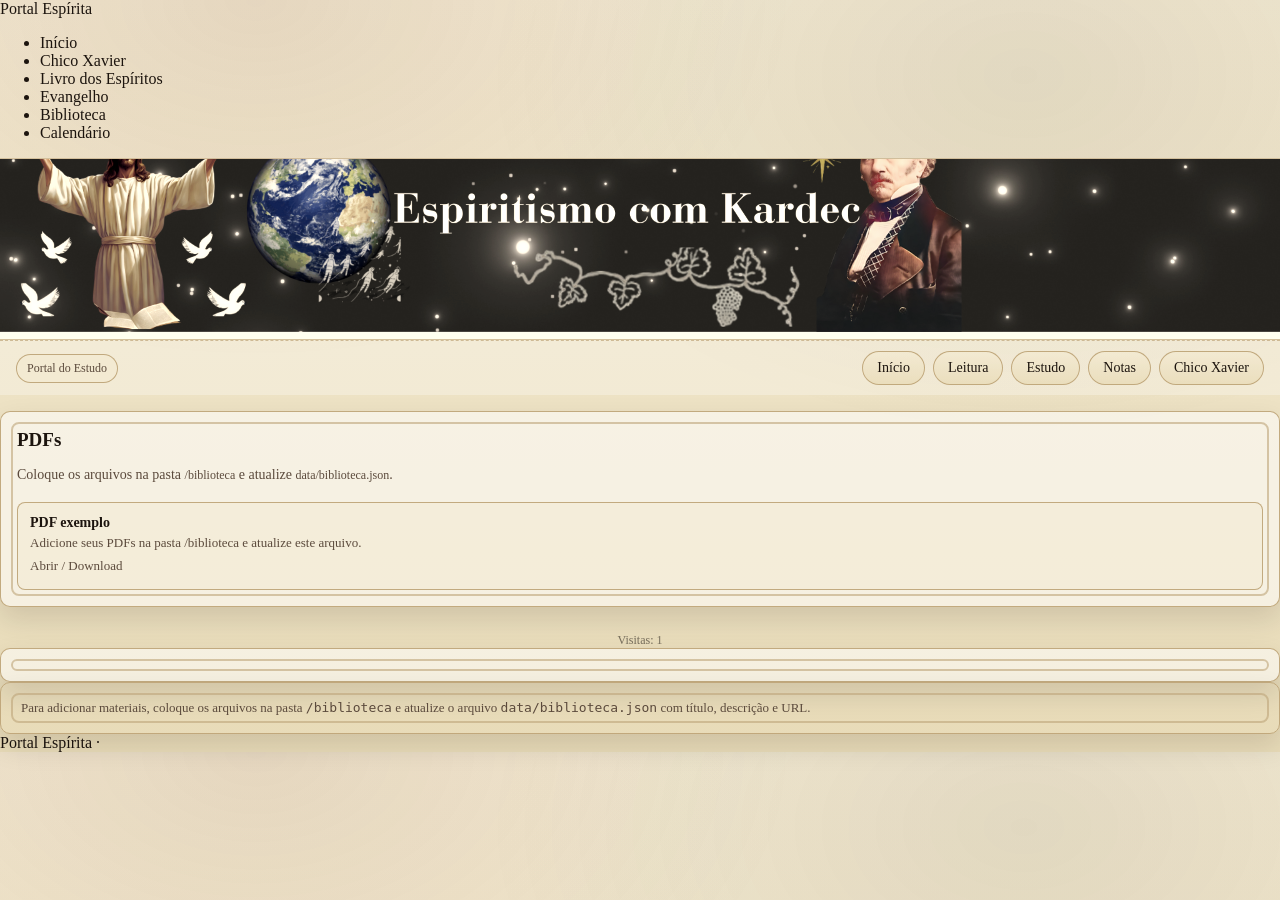
<file: biblioteca.html>
<!doctype html>
<html lang="pt-br">
<head>
  <meta charset="utf-8"/>
  <meta name="viewport" content="width=device-width, initial-scale=1"/>
  <title>Biblioteca Digital — Portal Espírita</title>
  <link rel="stylesheet" href="assets/css/styles.css"/>
</head>
<body>

<header class="topbar">
  <div class="topbar-inner">
    <a class="site-title" href="index.html">Portal <span>Espírita</span></a>
    <nav><ul class="nav-links">
      <li><a href="index.html">Início</a></li>
      <li><a href="busca.html">Chico Xavier</a></li>
      <li><a href="livro.html">Livro dos Espíritos</a></li>
      <li><a href="evangelho.html">Evangelho</a></li>
      <li><a href="biblioteca.html" class="ativo">Biblioteca</a></li>
      <li><a href="calendario.html">Calendário</a></li>
    </ul></nav>
  </div>
  <div class="banner-wrap">
    <img src="assets/img/banner.png" alt="Banner"/>
  </div>
  <div class="nav">
    <div class="badge">Portal do Estudo</div>
    <div class="links">
      <a class="button" href="index.html">Início</a>
      <a class="button" href="livro.html">Leitura</a>
      <a class="button" href="estudo.html">Estudo</a>
      <a class="button" href="notas.html">Notas</a>
      <a class="button" href="busca.html">Chico Xavier</a>
    </div>
  </div>
</div>
    <div class="card" style="margin-top:16px;">
      <div class="card-h">
        <h2>PDFs</h2>
        <p>Coloque os arquivos na pasta <span class="small">/biblioteca</span> e atualize <span class="small">data/biblioteca.json</span>.</p>
      </div>
      <div class="card-b">
        <div id="bib-list" class="list"></div>
      </div>
    </div>
    <div class="footer"><span id="visitas">Visitas: —</span></div>
  </div>

  <div class="card">
    <div class="card-b">
      <div id="bib-list" class="list"></div>
    </div>
  </div>

  <div class="card" style="margin-top:0;background:var(--bg-alt)">
    <div class="card-b" style="padding:14px 20px">
      <p style="font-size:13px;margin:0;color:var(--muted)">
        Para adicionar materiais, coloque os arquivos na pasta <code>/biblioteca</code>
        e atualize o arquivo <code>data/biblioteca.json</code> com título, descrição e URL.
      </p>
    </div>
  </div>

</main>

<footer class="site-footer">
  Portal Espírita · <span id="visitas"></span>
</footer>

<script src="data/biblioteca_data.js"></script>
<script type="module">
  import { initBiblioteca } from "./js/biblioteca.js";
  import { initVisitas }    from "./js/visitas.js";
  initBiblioteca(); initVisitas();
</script>
</body>
</html>
</file>
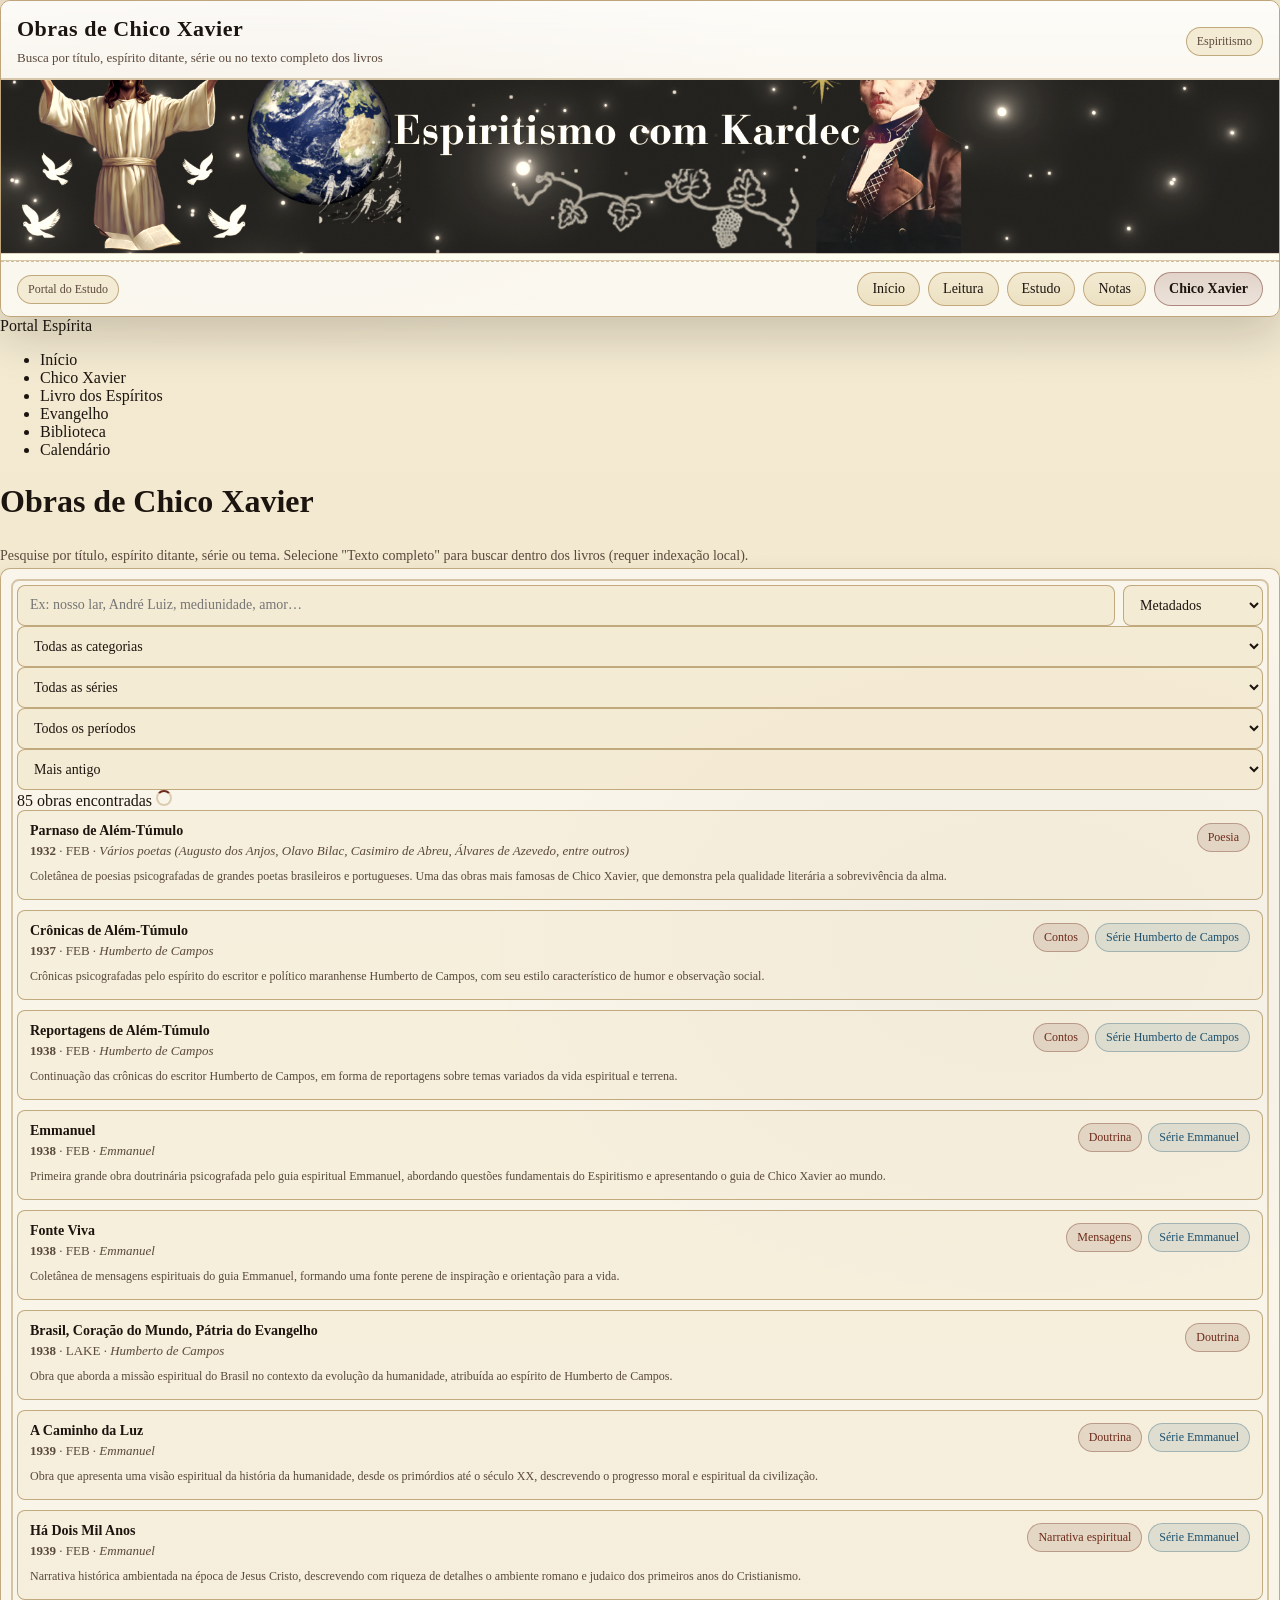
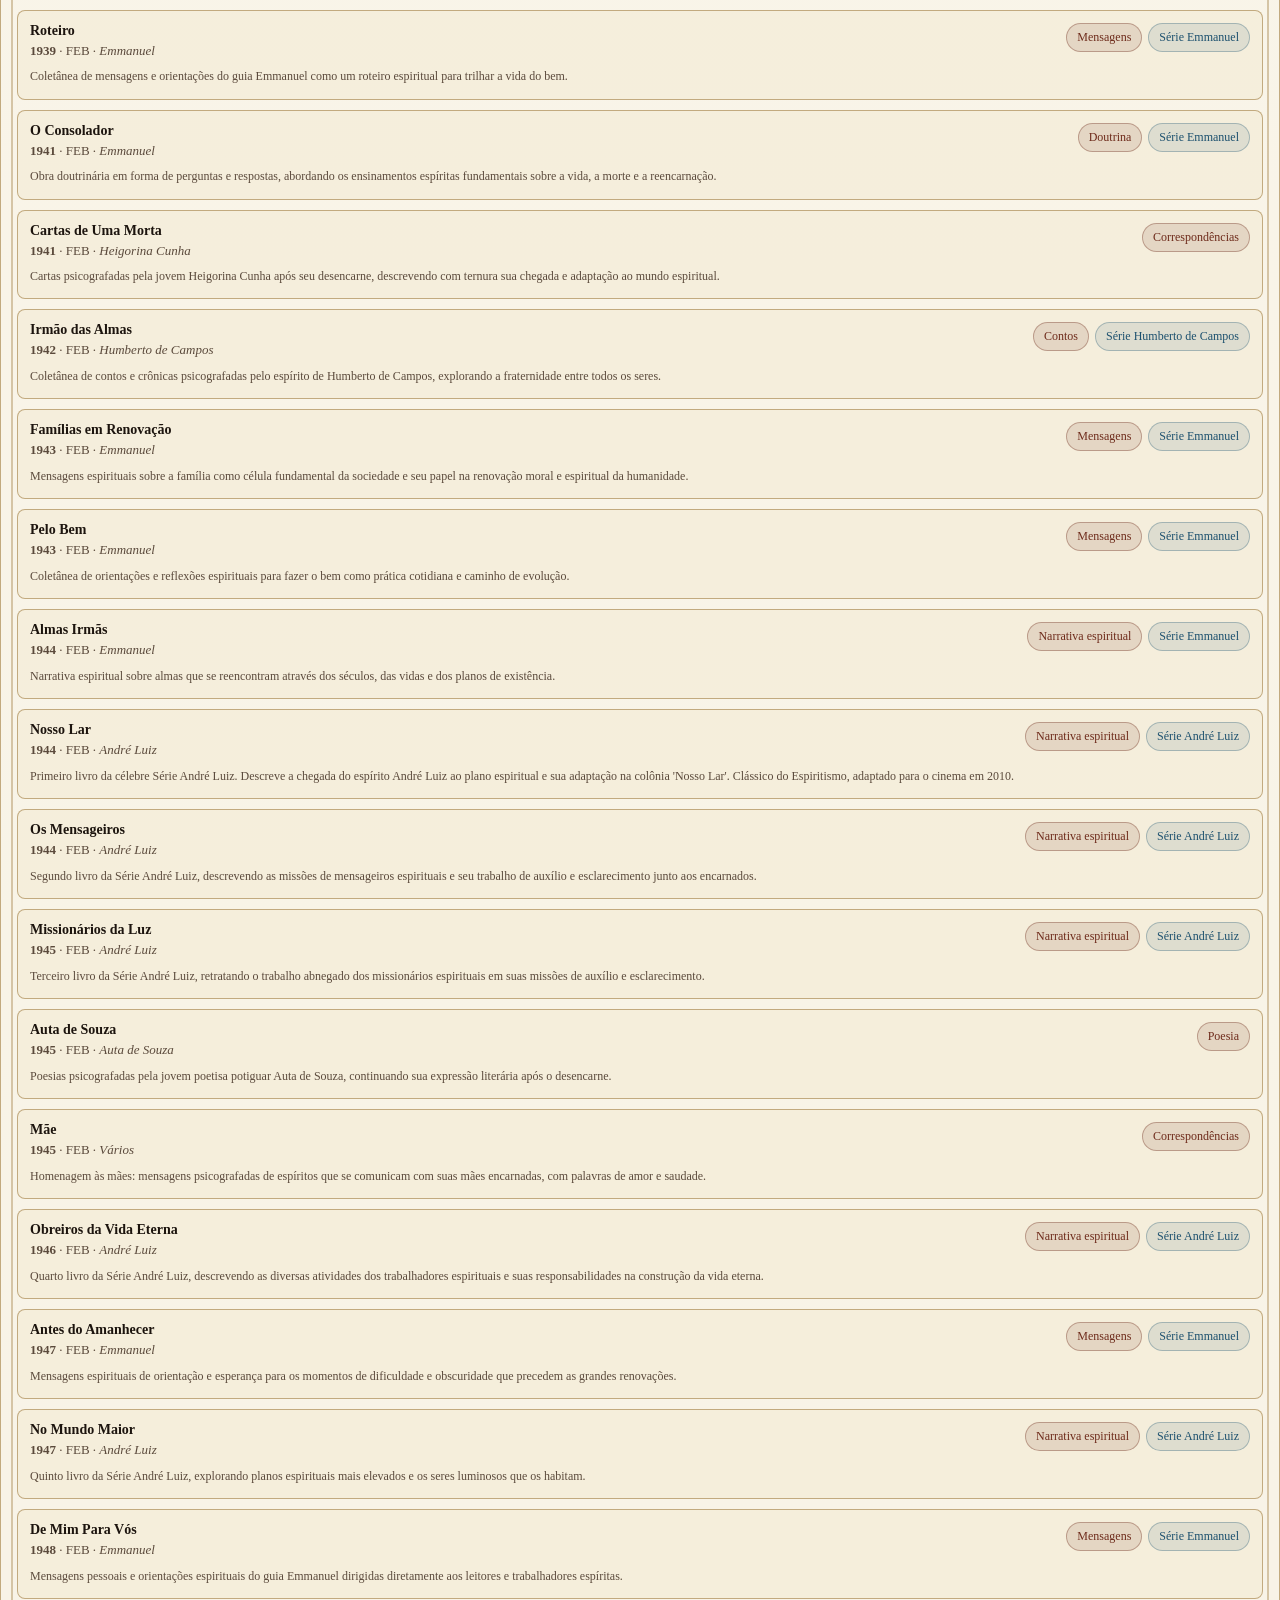
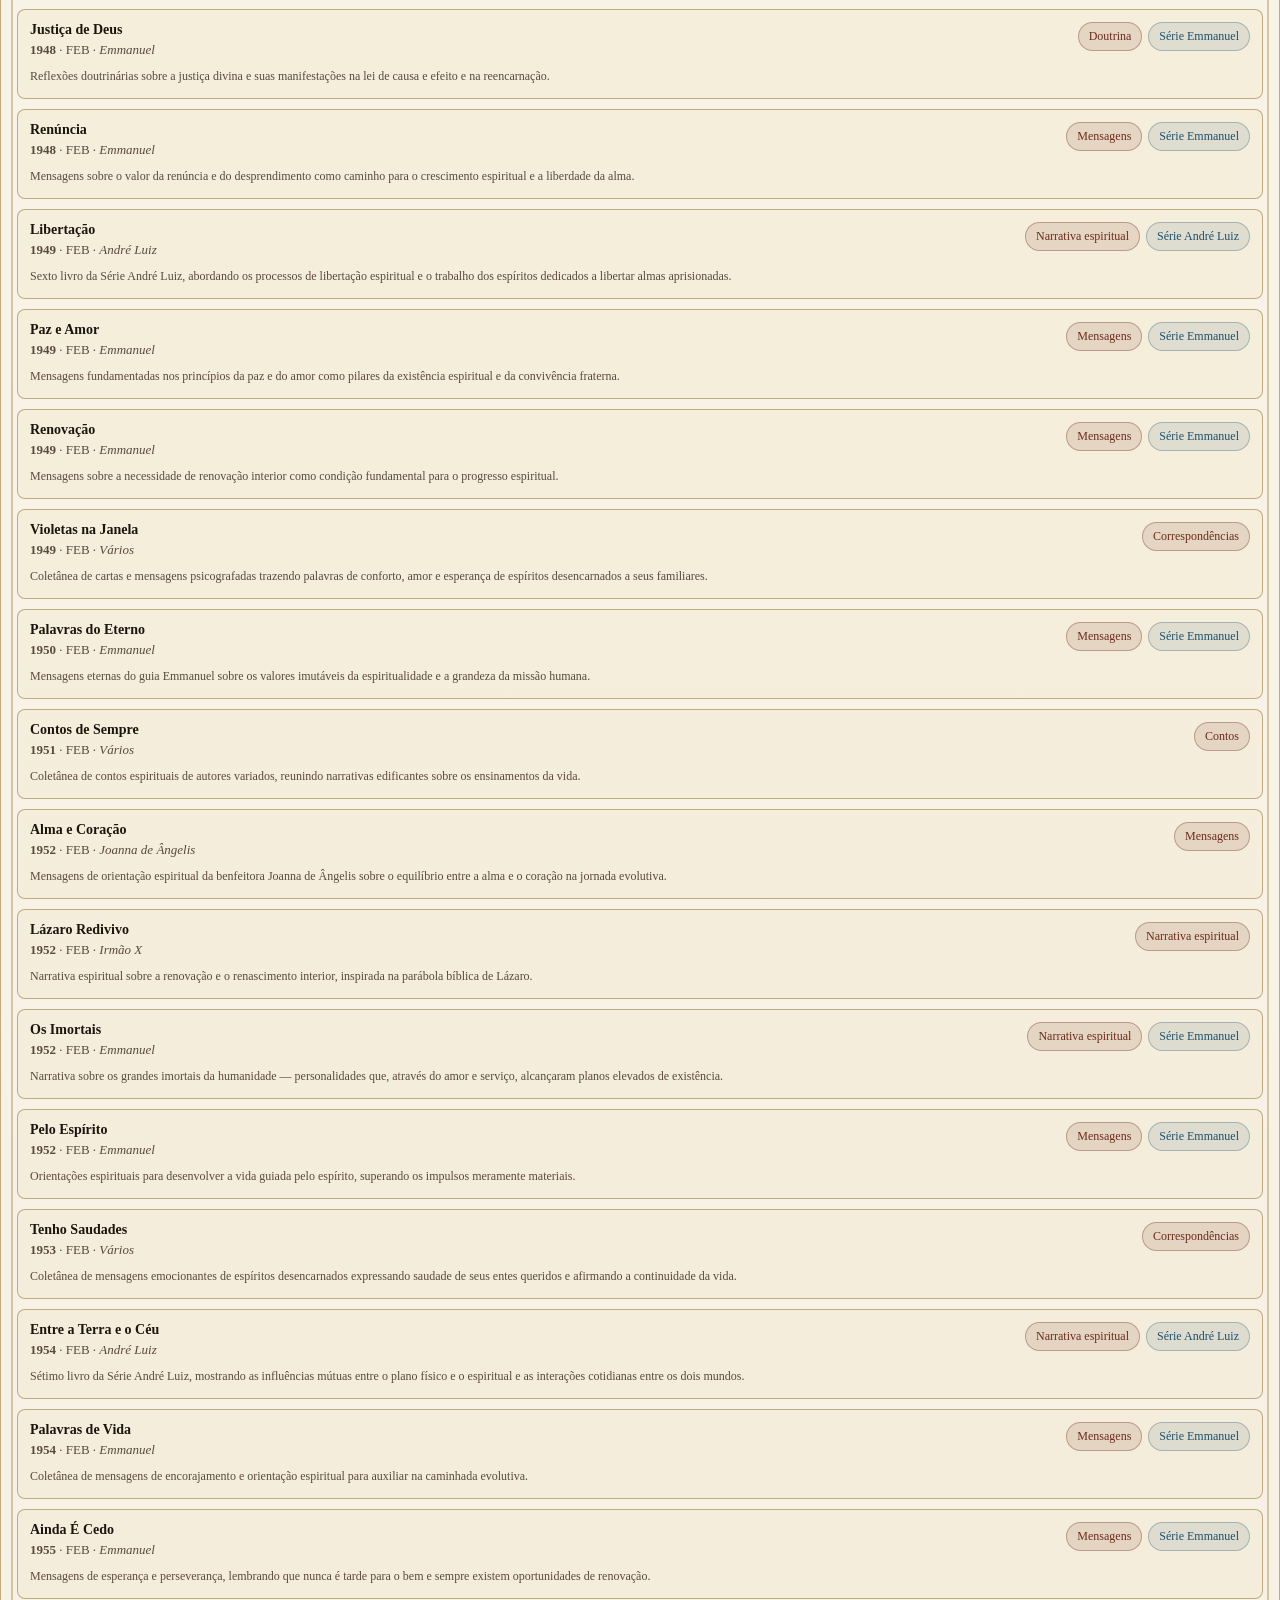
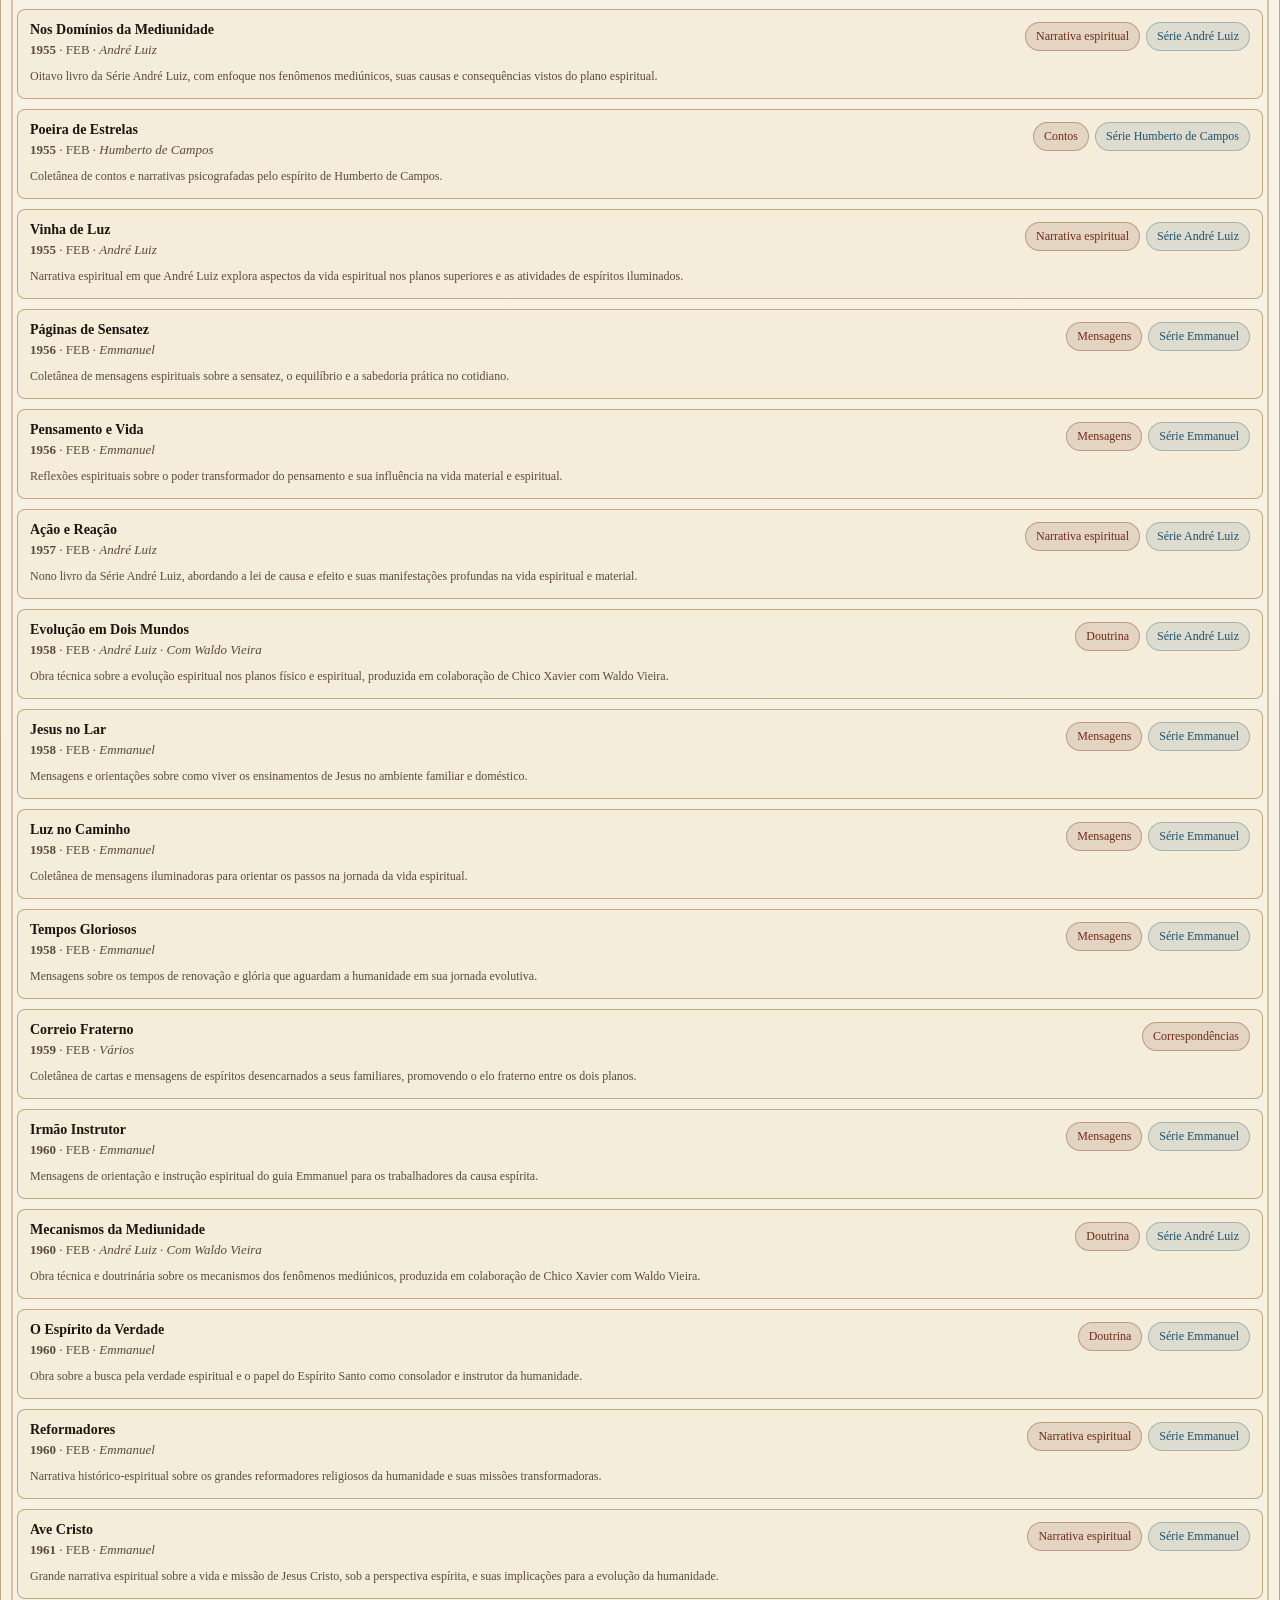
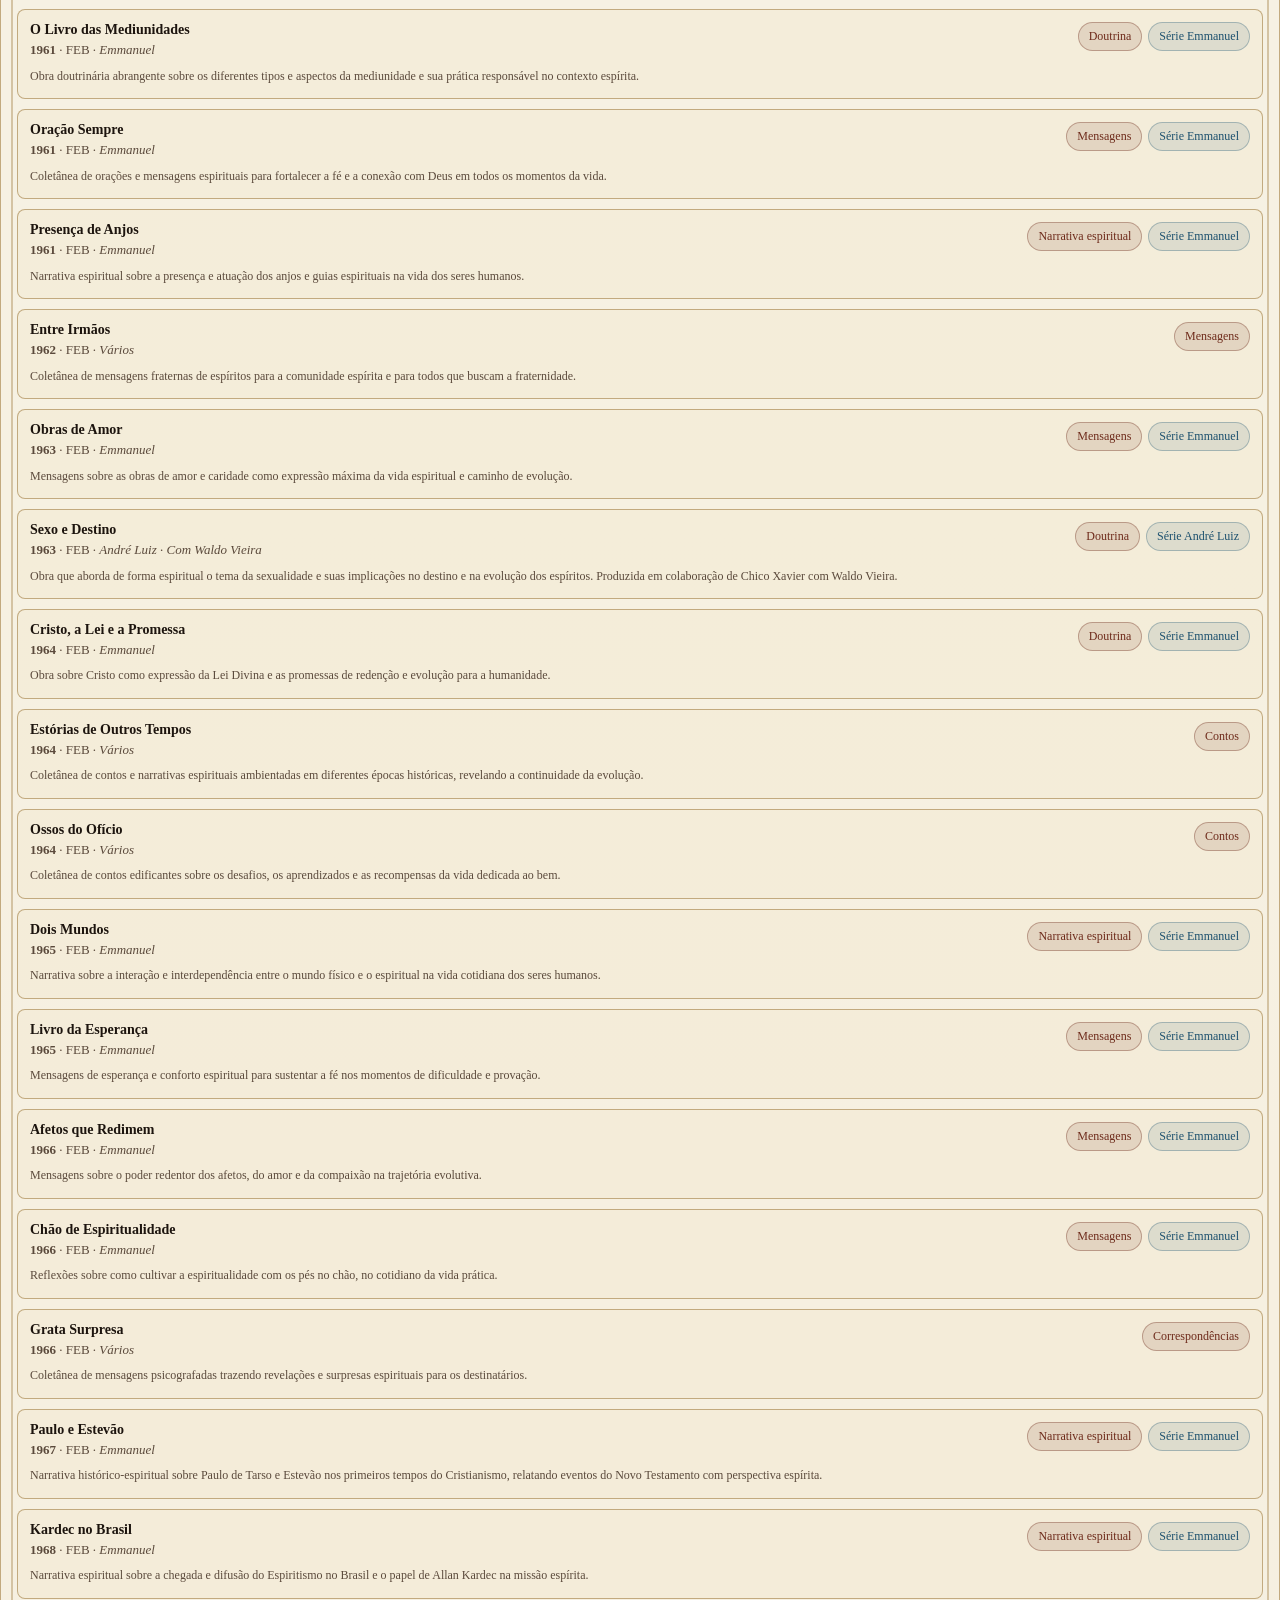
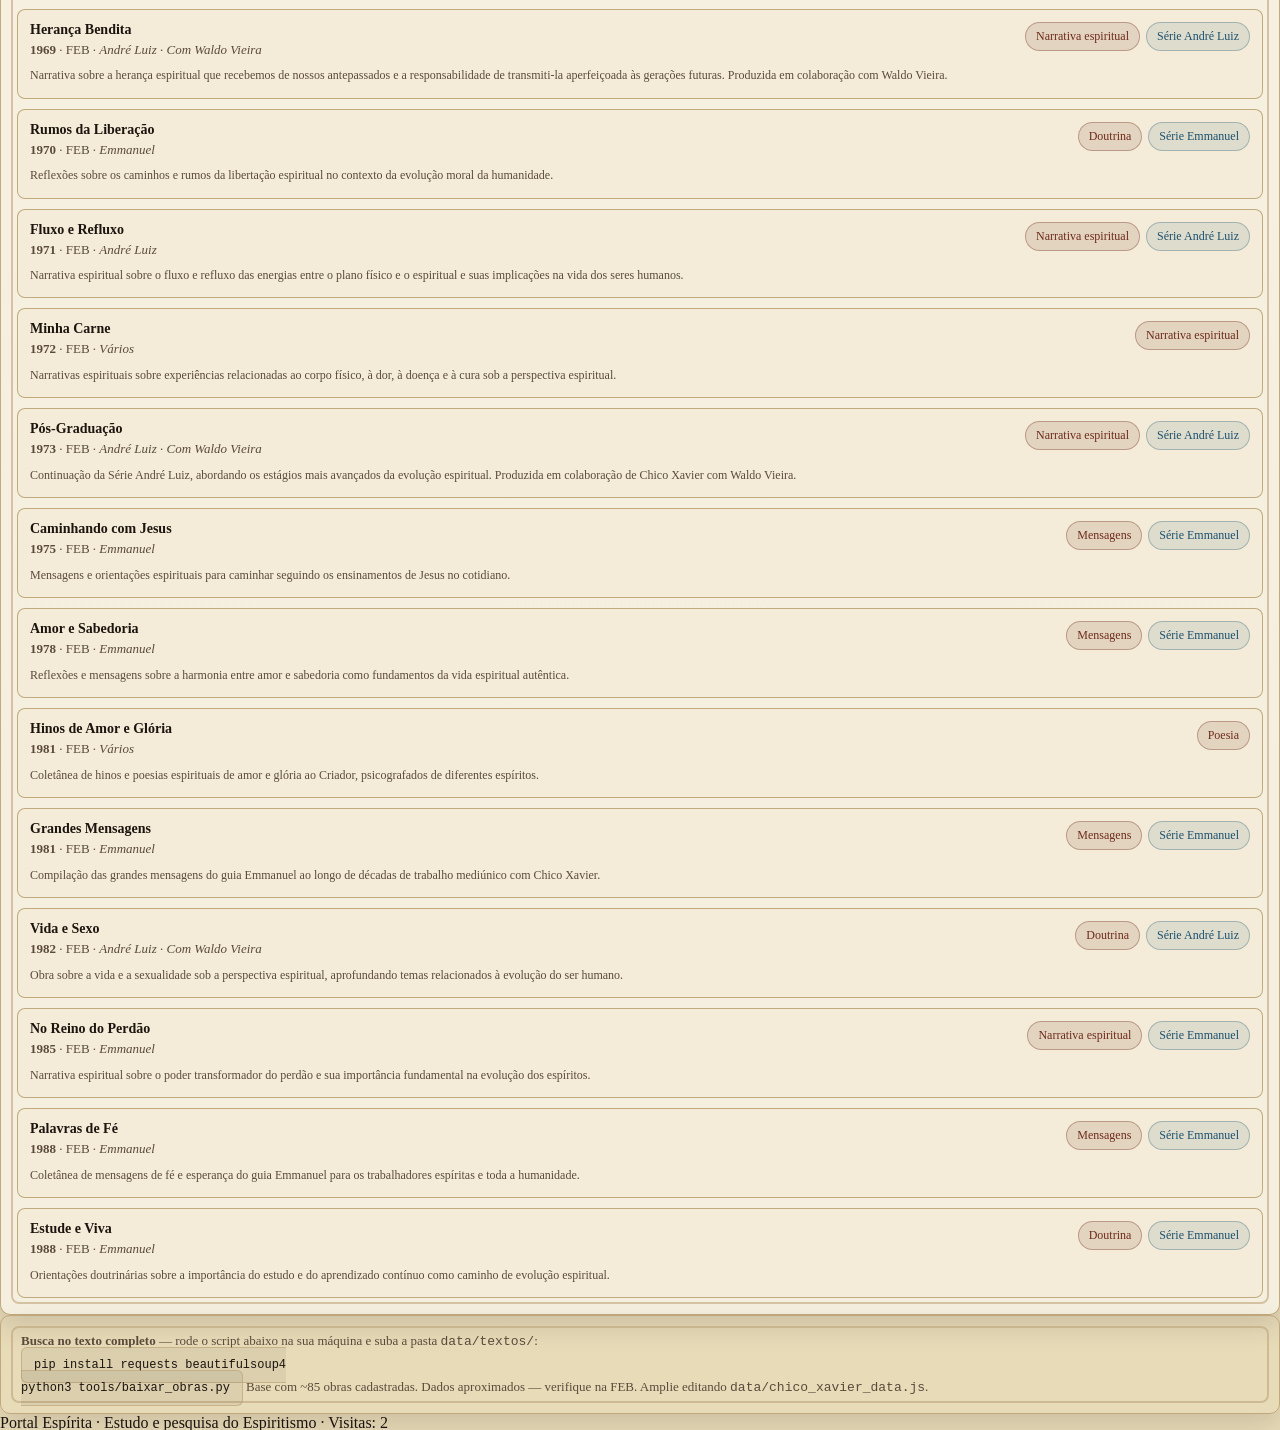
<file: busca.html>
<!doctype html>
<html lang="pt-br">
<head>
  <meta charset="utf-8"/>
  <meta name="viewport" content="width=device-width, initial-scale=1"/>
  <title>Obras de Chico Xavier — Portal Espírita</title>
  <link rel="stylesheet" href="assets/css/styles.css"/>
</head>
<body>
  <div class="container">
    <div class="header">
  <div class="header-top">
    <div class="brand">
      <h1>Obras de Chico Xavier</h1>
      <div class="sub">Busca por título, espírito ditante, série ou no texto completo dos livros</div>
    </div>
    <span class="badge">Espiritismo</span>
  </div>
  <div class="banner-wrap">
    <img src="assets/img/banner.png" alt="Banner"/>
  </div>
  <div class="nav">
    <div class="badge">Portal do Estudo</div>
    <div class="links">
      <a class="button" href="index.html">Início</a>
      <a class="button" href="livro.html">Leitura</a>
      <a class="button" href="estudo.html">Estudo</a>
      <a class="button" href="notas.html">Notas</a>
      <a class="button active-page" href="busca.html">Chico Xavier</a>
    </div>
  </div>
</div>

<header class="topbar">
  <div class="topbar-inner">
    <a class="site-title" href="index.html">Portal <span>Espírita</span></a>
    <nav><ul class="nav-links">
      <li><a href="index.html">Início</a></li>
      <li><a href="busca.html" class="ativo">Chico Xavier</a></li>
      <li><a href="livro.html">Livro dos Espíritos</a></li>
      <li><a href="evangelho.html">Evangelho</a></li>
      <li><a href="biblioteca.html">Biblioteca</a></li>
      <li><a href="calendario.html">Calendário</a></li>
    </ul></nav>
  </div>
</header>

<main class="container">

  <div class="page-hd">
    <h1>Obras de Chico Xavier</h1>
    <p>Pesquise por título, espírito ditante, série ou tema. Selecione "Texto completo" para buscar dentro dos livros (requer indexação local).</p>
  </div>

  <div class="card">
    <div class="card-b">

      <!-- Campo de busca + modo -->
      <div class="busca-top">
        <input type="search" id="busca-input"
          placeholder="Ex: nosso lar, André Luiz, mediunidade, amor…"
          autocomplete="off" spellcheck="false"/>
        <select id="filtro-modo" title="Modo de busca">
          <option value="meta">Metadados</option>
          <option value="texto">Texto completo</option>
        </select>
      </div>

      <!-- Filtros -->
      <div class="filtros">
        <select id="filtro-categoria"><option value="">Todas as categorias</option></select>
        <select id="filtro-serie"><option value="">Todas as séries</option></select>
        <select id="filtro-periodo"><option value="">Todos os períodos</option></select>
        <select id="filtro-ordenar">
          <option value="ano-asc">Mais antigo</option>
          <option value="ano-desc">Mais recente</option>
          <option value="titulo">A → Z</option>
        </select>
      </div>

      <div class="count-label">
        <span id="busca-count"></span>
        <span id="busca-spinner" class="spinner" hidden></span>
      </div>

      <div id="busca-resultados" class="list"></div>

    </div>
  </div>

  <!-- Nota -->
  <div class="card" style="margin-top:0;background:var(--bg-alt)">
    <div class="card-b" style="padding:14px 20px">
      <p style="font-size:13px;margin:0;line-height:1.7;color:var(--muted)">
        <strong style="color:var(--text)">Busca no texto completo</strong> — rode o script abaixo na sua máquina e suba a pasta <code>data/textos/</code>:<br/>
        <span class="code-block">pip install requests beautifulsoup4
python3 tools/baixar_obras.py</span>
        Base com ~85 obras cadastradas. Dados aproximados — verifique na <a href="https://www.febnet.org.br" target="_blank" rel="noopener">FEB</a>.
        Amplie editando <code>data/chico_xavier_data.js</code>.
      </p>
    </div>
  </div>

</main>

<footer class="site-footer">
  Portal Espírita · Estudo e pesquisa do Espiritismo · <span id="visitas"></span>
</footer>

<script src="data/chico_xavier_data.js"></script>
<script type="module">
  import { initBusca }  from "./js/busca.js";
  import { initVisitas } from "./js/visitas.js";
  // Pré-preenche busca pela query string ?q=...
  const q = new URLSearchParams(location.search).get("q");
  if (q) document.getElementById("busca-input").value = q;
  initBusca();
  initVisitas();
</script>
</body>
</html>
</file>
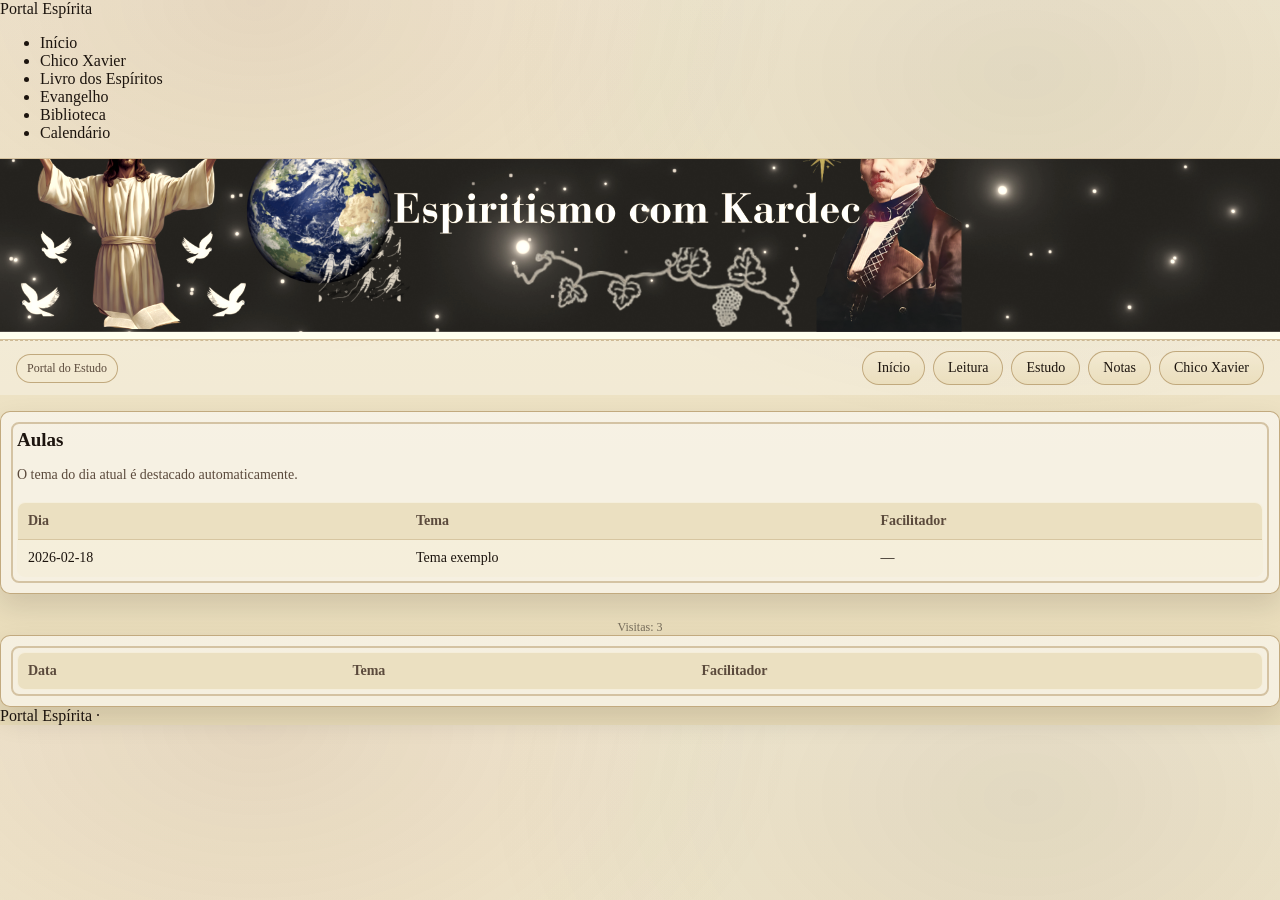
<file: calendario.html>
<!doctype html>
<html lang="pt-br">
<head>
  <meta charset="utf-8"/>
  <meta name="viewport" content="width=device-width, initial-scale=1"/>
  <title>Calendário de Aulas — Portal Espírita</title>
  <link rel="stylesheet" href="assets/css/styles.css"/>
</head>
<body>

<header class="topbar">
  <div class="topbar-inner">
    <a class="site-title" href="index.html">Portal <span>Espírita</span></a>
    <nav><ul class="nav-links">
      <li><a href="index.html">Início</a></li>
      <li><a href="busca.html">Chico Xavier</a></li>
      <li><a href="livro.html">Livro dos Espíritos</a></li>
      <li><a href="evangelho.html">Evangelho</a></li>
      <li><a href="biblioteca.html">Biblioteca</a></li>
      <li><a href="calendario.html" class="ativo">Calendário</a></li>
    </ul></nav>
  </div>
  <div class="banner-wrap">
    <img src="assets/img/banner.png" alt="Banner"/>
  </div>
  <div class="nav">
    <div class="badge">Portal do Estudo</div>
    <div class="links">
      <a class="button" href="index.html">Início</a>
      <a class="button" href="livro.html">Leitura</a>
      <a class="button" href="estudo.html">Estudo</a>
      <a class="button" href="notas.html">Notas</a>
      <a class="button" href="busca.html">Chico Xavier</a>
    </div>
  </div>
</div>
    <div class="card" style="margin-top:16px;">
      <div class="card-h">
        <h2>Aulas</h2>
        <p>O tema do dia atual é destacado automaticamente.</p>
      </div>
      <div class="card-b">
        <table class="table">
          <thead><tr><th>Dia</th><th>Tema</th><th>Facilitador</th></tr></thead>
          <tbody id="cal-table-body"></tbody>
        </table>
      </div>
    </div>
    <div class="footer"><span id="visitas">Visitas: —</span></div>
  </div>

  <div class="card">
    <div class="card-b">
      <table class="table">
        <thead><tr><th>Data</th><th>Tema</th><th>Facilitador</th></tr></thead>
        <tbody id="cal-table-body"></tbody>
      </table>
    </div>
  </div>

</main>

<footer class="site-footer">
  Portal Espírita · <span id="visitas"></span>
</footer>

<script src="data/calendario_data.js"></script>
<script type="module">
  import { initCalendario } from "./js/calendario.js";
  import { initVisitas }    from "./js/visitas.js";
  initCalendario(); initVisitas();
</script>
</body>
</html>
</file>
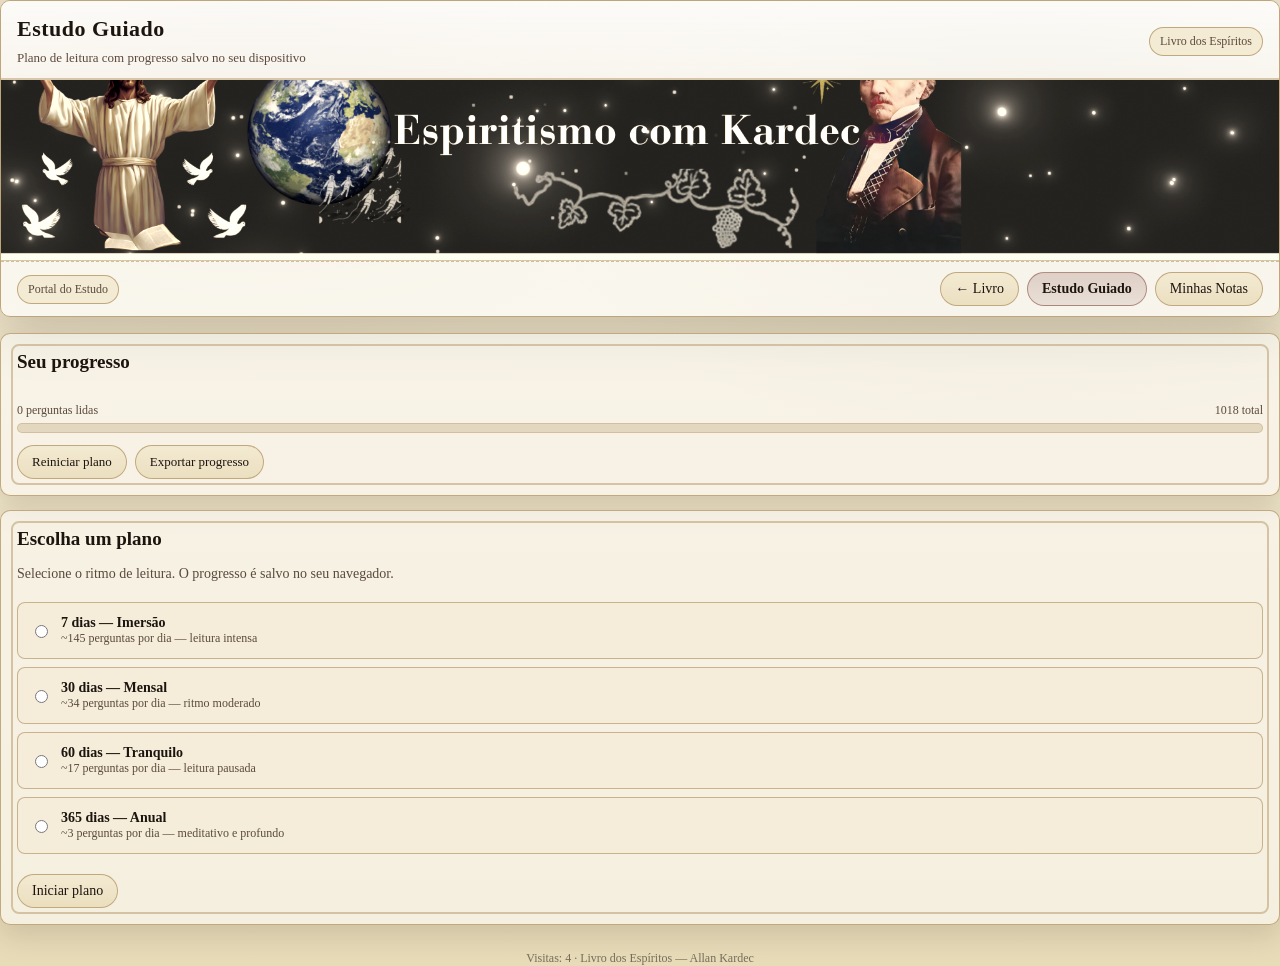
<file: estudo.html>
<!doctype html>
<html lang="pt-br">
<head>
  <meta charset="utf-8"/>
  <meta name="viewport" content="width=device-width, initial-scale=1"/>
  <title>Livro dos Espíritos — Estudo Guiado</title>
  <link rel="stylesheet" href="assets/css/styles.css"/>
</head>
<body>
  <div class="container">
    <div class="header">
      <div class="header-top">
        <div class="brand">
          <h1>Estudo Guiado</h1>
          <div class="sub">Plano de leitura com progresso salvo no seu dispositivo</div>
        </div>
        <span class="badge">Livro dos Espíritos</span>
      </div>
      <div class="banner-wrap">
        <img src="assets/img/banner.png" alt="Banner"/>
      </div>
      <div class="nav">
        <div class="badge">Portal do Estudo</div>
        <div class="links">
          <a class="button" href="index.html">← Livro</a>
          <a class="button active-page" href="estudo.html">Estudo Guiado</a>
          <a class="button" href="notas.html">Minhas Notas</a>
        </div>
      </div>
    </div>

    <!-- Progress summary -->
    <div class="card" style="margin-top:16px" id="progresso-card">
      <div class="card-h">
        <h2>Seu progresso</h2>
      </div>
      <div class="card-b">
        <div id="prog-info" class="small" style="margin-bottom:8px"></div>
        <div class="progress-wrap">
          <div class="progress-label">
            <span id="prog-label-esq">0 perguntas lidas</span>
            <span id="prog-label-dir">1.018 total</span>
          </div>
          <div class="progress-bar"><div class="progress-fill" id="prog-fill" style="width:0%"></div></div>
        </div>
        <div style="margin-top:10px;display:flex;gap:8px;flex-wrap:wrap">
          <button class="button" id="btn-resetar" style="font-size:13px">Reiniciar plano</button>
          <button class="button" id="btn-exportar" style="font-size:13px">Exportar progresso</button>
        </div>
      </div>
    </div>

    <!-- Plan selector (shown when no plan active) -->
    <div class="card" style="margin-top:14px" id="plano-selector">
      <div class="card-h">
        <h2>Escolha um plano</h2>
        <p>Selecione o ritmo de leitura. O progresso é salvo no seu navegador.</p>
      </div>
      <div class="card-b">
        <div id="planos-lista">
          <label class="plan-option" id="opt-7">
            <input type="radio" name="plano" value="7"/>
            <div class="plan-option-body">
              <div class="plan-option-title">7 dias — Imersão</div>
              <div class="plan-option-sub">~145 perguntas por dia — leitura intensa</div>
            </div>
          </label>
          <label class="plan-option" id="opt-30">
            <input type="radio" name="plano" value="30"/>
            <div class="plan-option-body">
              <div class="plan-option-title">30 dias — Mensal</div>
              <div class="plan-option-sub">~34 perguntas por dia — ritmo moderado</div>
            </div>
          </label>
          <label class="plan-option" id="opt-60">
            <input type="radio" name="plano" value="60"/>
            <div class="plan-option-body">
              <div class="plan-option-title">60 dias — Tranquilo</div>
              <div class="plan-option-sub">~17 perguntas por dia — leitura pausada</div>
            </div>
          </label>
          <label class="plan-option" id="opt-365">
            <input type="radio" name="plano" value="365"/>
            <div class="plan-option-body">
              <div class="plan-option-title">365 dias — Anual</div>
              <div class="plan-option-sub">~3 perguntas por dia — meditativo e profundo</div>
            </div>
          </label>
        </div>
        <button class="button" id="btn-iniciar" style="margin-top:12px">Iniciar plano</button>
      </div>
    </div>

    <!-- Today's session -->
    <div class="card" style="margin-top:14px" id="sessao-hoje" hidden>
      <div class="card-h">
        <h2 id="sessao-titulo">Leitura de hoje</h2>
        <p id="sessao-sub"></p>
      </div>
      <div class="card-b">
        <div id="sessao-lista" class="list" style="gap:6px"></div>
        <div style="margin-top:12px;display:flex;gap:8px;flex-wrap:wrap">
          <button class="button" id="btn-marcar-todos">Marcar todos como lidos</button>
          <a class="button" id="btn-ler-primeiro" href="index.html" style="font-size:13px">Abrir no leitor</a>
        </div>
      </div>
    </div>

    <div class="footer"><span id="visitas">Visitas: —</span> · Livro dos Espíritos — Allan Kardec</div>
  </div>

  <script src="data/livro_dos_espiritos_data.js"></script>
  <script type="module">
    import { initEstudo } from "./js/estudo.js";
    import { initVisitas } from "./js/visitas.js";
    initEstudo();
    initVisitas();
  </script>
</body>
</html>
</file>
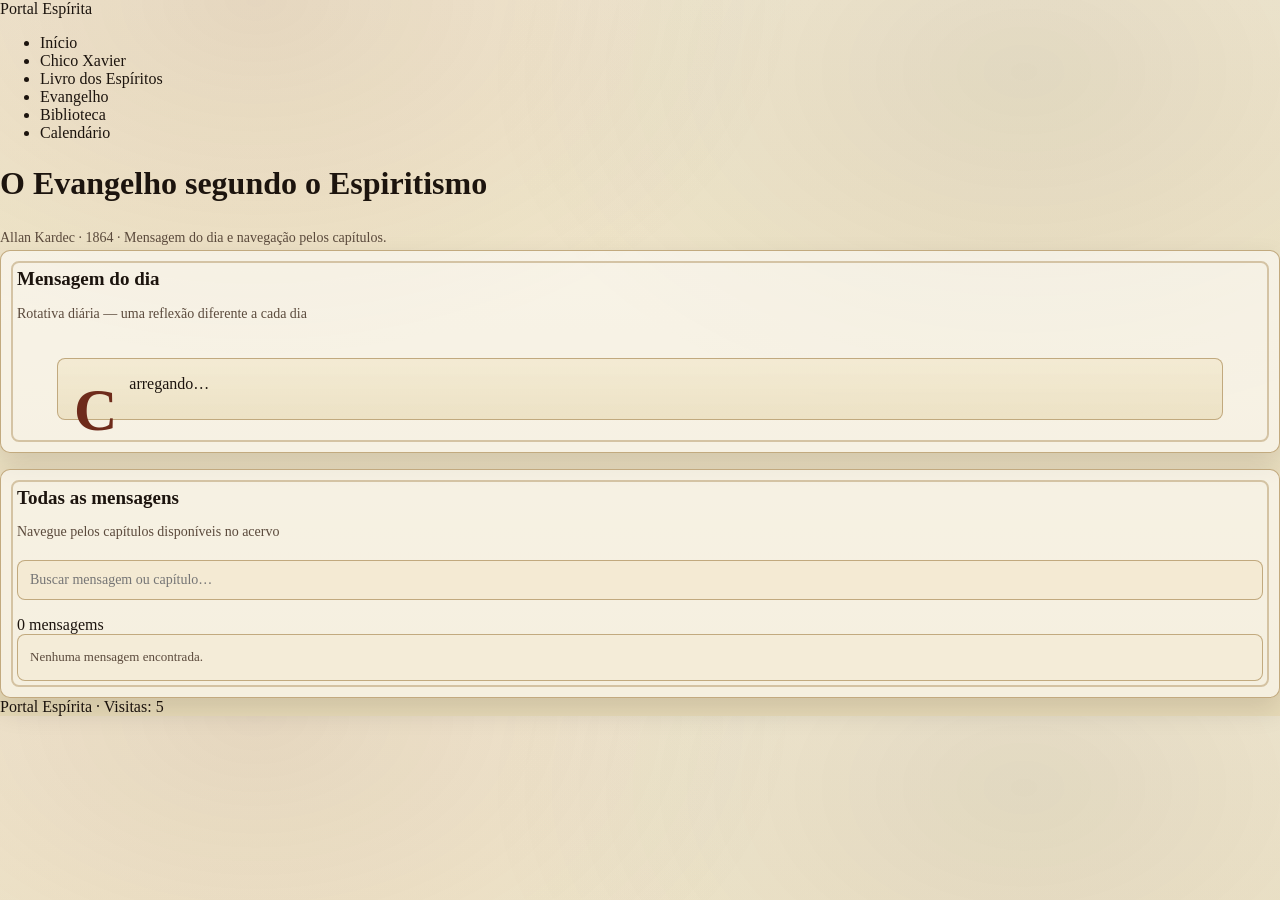
<file: evangelho.html>
<!doctype html>
<html lang="pt-br">
<head>
  <meta charset="utf-8"/>
  <meta name="viewport" content="width=device-width, initial-scale=1"/>
  <title>Evangelho Espírita — Portal Espírita</title>
  <link rel="stylesheet" href="assets/css/styles.css"/>
</head>
<body>

<header class="topbar">
  <div class="topbar-inner">
    <a class="site-title" href="index.html">Portal <span>Espírita</span></a>
    <nav><ul class="nav-links">
      <li><a href="index.html">Início</a></li>
      <li><a href="busca.html">Chico Xavier</a></li>
      <li><a href="livro.html">Livro dos Espíritos</a></li>
      <li><a href="evangelho.html" class="ativo">Evangelho</a></li>
      <li><a href="biblioteca.html">Biblioteca</a></li>
      <li><a href="calendario.html">Calendário</a></li>
    </ul></nav>
  </div>
</header>

<main class="container">

  <div class="page-hd">
    <h1>O Evangelho segundo o Espiritismo</h1>
    <p>Allan Kardec · 1864 · Mensagem do dia e navegação pelos capítulos.</p>
  </div>

  <!-- Mensagem do dia -->
  <div class="card">
    <div class="card-h">
      <h2>Mensagem do dia</h2>
      <p class="card-sub">Rotativa diária — uma reflexão diferente a cada dia</p>
    </div>
    <div class="card-b">
      <blockquote class="quote">
        <div id="mensagem-dia" class="dropcap">Carregando…</div>
        <p id="mensagem-ref" class="quote-ref"></p>
        <p class="quote-ref"><a id="mensagem-link" href="#" target="_blank" rel="noopener" style="display:none">Ver no Kardecpedia</a></p>
      </blockquote>
    </div>
  </div>

  <!-- Navegação por capítulos -->
  <div class="card" style="margin-top:16px">
    <div class="card-h">
      <h2>Todas as mensagens</h2>
      <p class="card-sub">Navegue pelos capítulos disponíveis no acervo</p>
    </div>
    <div class="card-b">
      <div class="search-bar" style="margin-bottom:16px">
        <input type="search" id="ev-busca" placeholder="Buscar mensagem ou capítulo…" autocomplete="off"/>
      </div>
      <div class="count-label"><span id="ev-count"></span></div>
      <div id="ev-lista" class="list"></div>
    </div>
  </div>

</main>

<footer class="site-footer">
  Portal Espírita · <span id="visitas"></span>
</footer>

<script src="data/evangelho_mensagens_data.js"></script>
<script type="module">
  import { dayOfYear, normalizeText, escapeHtml } from "./js/app.js";
  import { initVisitas } from "./js/visitas.js";

  const msgs = window.EVANGELHO_DATA || [];

  // Mensagem do dia
  if (msgs.length) {
    const idx = dayOfYear(new Date()) % msgs.length;
    const m = msgs[idx];
    document.getElementById("mensagem-dia").textContent = m.texto || "";
    document.getElementById("mensagem-ref").textContent = m.titulo || "";
    const lnk = document.getElementById("mensagem-link");
    if (m.link) { lnk.href = m.link; lnk.style.display = ""; }
  }

  // Lista navegável
  const input = document.getElementById("ev-busca");
  const lista = document.getElementById("ev-lista");
  const count = document.getElementById("ev-count");

  function render() {
    const q = normalizeText(input.value);
    const filtered = q
      ? msgs.filter(m => normalizeText((m.titulo||"") + " " + (m.texto||"")).includes(q))
      : msgs;

    count.textContent = `${filtered.length} mensagem${filtered.length !== 1 ? "s" : ""}`;

    if (!filtered.length) {
      lista.innerHTML = '<div class="item"><div class="meta"><div class="sub">Nenhuma mensagem encontrada.</div></div></div>';
      return;
    }

    lista.innerHTML = filtered.map(m => `
      <div class="item">
        <div class="meta">
          <div class="title">${escapeHtml(m.titulo || "")}</div>
          <div class="sub">${escapeHtml(m.texto || "")}</div>
          ${m.link ? `<div class="sub" style="margin-top:4px"><a href="${escapeHtml(m.link)}" target="_blank" rel="noopener">Ver fonte</a></div>` : ""}
        </div>
      </div>`).join("");
  }

  input.addEventListener("input", render);
  render();
  initVisitas();
</script>
</body>
</html>
</file>
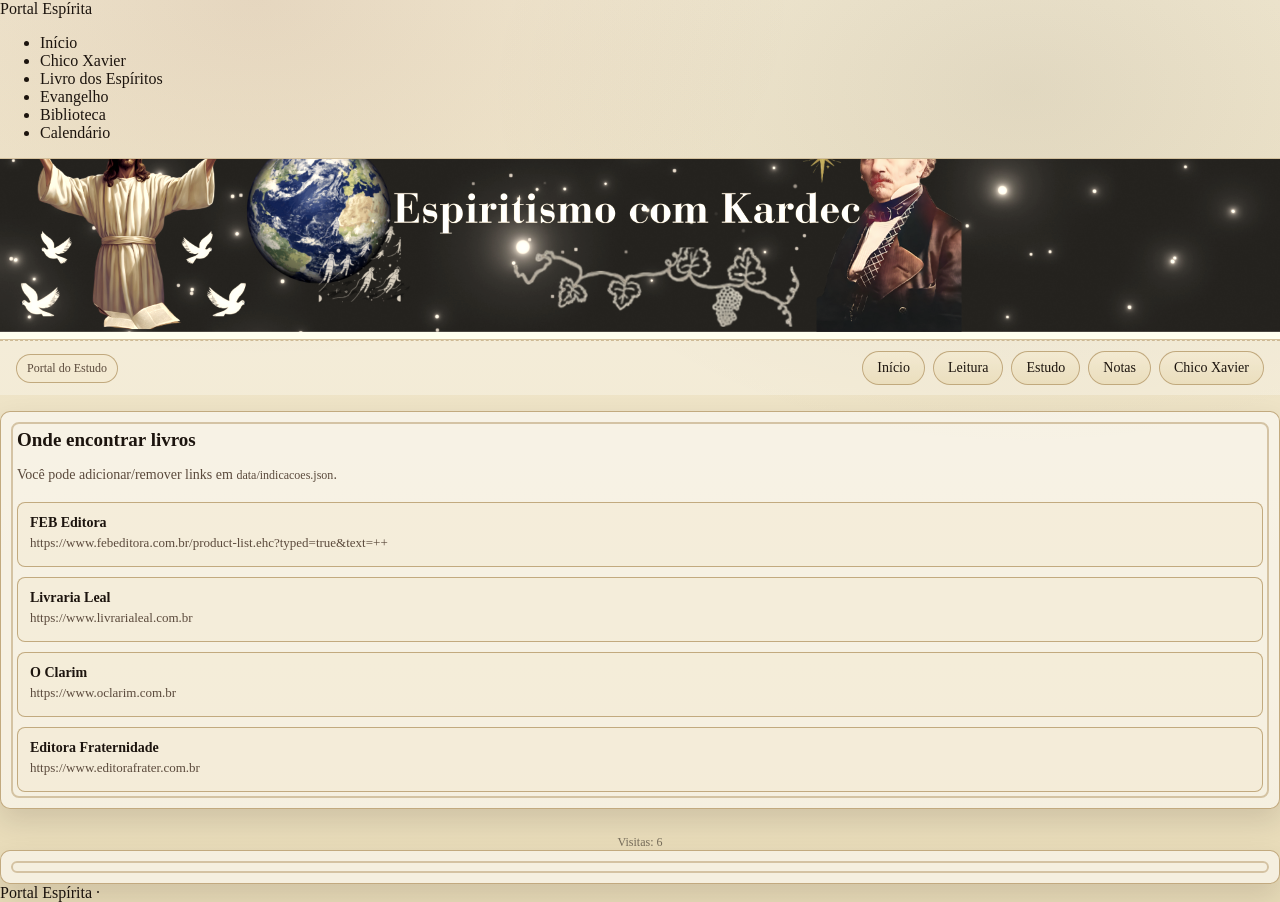
<file: indicacoes.html>
<!doctype html>
<html lang="pt-br">
<head>
  <meta charset="utf-8"/>
  <meta name="viewport" content="width=device-width, initial-scale=1"/>
  <title>Indicações — Portal Espírita</title>
  <link rel="stylesheet" href="assets/css/styles.css"/>
</head>
<body>

<header class="topbar">
  <div class="topbar-inner">
    <a class="site-title" href="index.html">Portal <span>Espírita</span></a>
    <nav><ul class="nav-links">
      <li><a href="index.html">Início</a></li>
      <li><a href="busca.html">Chico Xavier</a></li>
      <li><a href="livro.html">Livro dos Espíritos</a></li>
      <li><a href="evangelho.html">Evangelho</a></li>
      <li><a href="biblioteca.html">Biblioteca</a></li>
      <li><a href="calendario.html">Calendário</a></li>
    </ul></nav>
  </div>
  <div class="banner-wrap">
    <img src="assets/img/banner.png" alt="Banner"/>
  </div>
  <div class="nav">
    <div class="badge">Portal do Estudo</div>
    <div class="links">
      <a class="button" href="index.html">Início</a>
      <a class="button" href="livro.html">Leitura</a>
      <a class="button" href="estudo.html">Estudo</a>
      <a class="button" href="notas.html">Notas</a>
      <a class="button" href="busca.html">Chico Xavier</a>
    </div>
  </div>
</div>
    <div class="card" style="margin-top:16px;">
      <div class="card-h">
        <h2>Onde encontrar livros</h2>
        <p>Você pode adicionar/remover links em <span class="small">data/indicacoes.json</span>.</p>
      </div>
      <div class="card-b">
        <div id="ind-list" class="list"></div>
      </div>
    </div>
    <div class="footer"><span id="visitas">Visitas: —</span></div>
  </div>

  <div class="card">
    <div class="card-b">
      <div id="ind-list" class="list"></div>
    </div>
  </div>

</main>

<footer class="site-footer">
  Portal Espírita · <span id="visitas"></span>
</footer>

<script src="data/indicacoes_data.js"></script>
<script type="module">
  import { initIndicacoes } from "./js/indicacoes.js";
  import { initVisitas }    from "./js/visitas.js";
  initIndicacoes(); initVisitas();
</script>
</body>
</html>
</file>
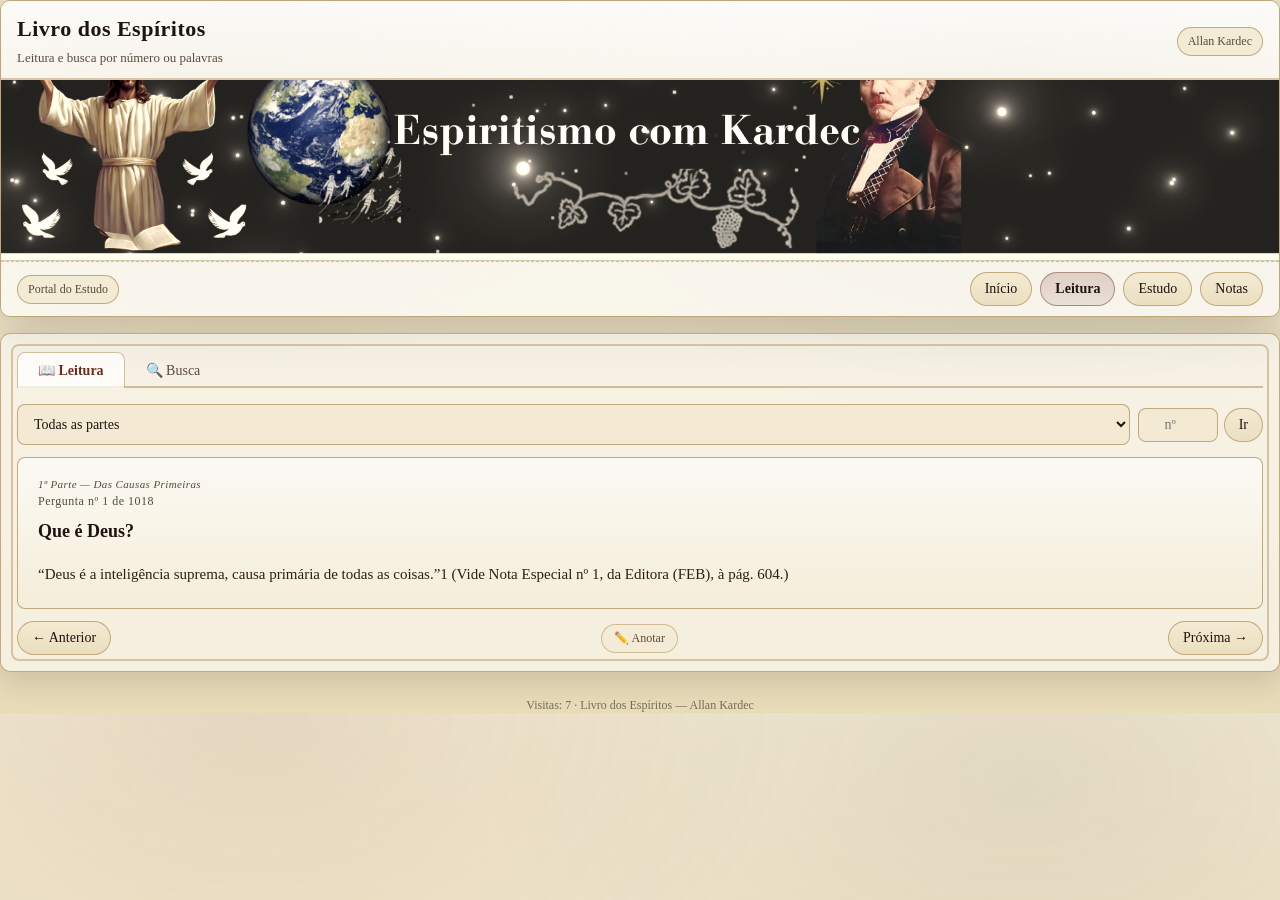
<file: livro.html>
<!doctype html>
<html lang="pt-br">
<head>
  <meta charset="utf-8"/>
  <meta name="viewport" content="width=device-width, initial-scale=1"/>
  <title>Livro dos Espíritos — Leitura e Busca</title>
  <link rel="stylesheet" href="assets/css/styles.css"/>
</head>
<body>
  <div class="container">
    <div class="header">
      <div class="header-top">
        <div class="brand">
          <h1>Livro dos Espíritos</h1>
          <div class="sub">Leitura e busca por número ou palavras</div>
        </div>
        <span class="badge">Allan Kardec</span>
      </div>
      <div class="banner-wrap">
        <img src="assets/img/banner.png" alt="Banner"/>
      </div>
      <div class="nav">
        <div class="badge">Portal do Estudo</div>
        <div class="links">
          <a class="button" href="index.html">Início</a>
          <a class="button active-page" href="livro.html">Leitura</a>
          <a class="button" href="estudo.html">Estudo</a>
          <a class="button" href="notas.html">Notas</a>
        </div>
      </div>
    </div>

    <div class="card" style="margin-top:16px">
      <div class="card-b">
        <!-- Tabs -->
        <div class="tabs">
          <button class="tab-btn on" id="tab-leitura">📖 Leitura</button>
          <button class="tab-btn" id="tab-busca">🔍 Busca</button>
        </div>

        <!-- ── LEITURA ── -->
        <div class="tab-pane on" id="pane-leitura">
          <div style="display:flex;gap:8px;align-items:center;flex-wrap:wrap;margin-bottom:12px">
            <select id="lr-parte" style="flex:1;min-width:200px">
              <option value="">Todas as partes</option>
              <option value="1">1ª Parte — Das Causas Primeiras (1–49)</option>
              <option value="2">2ª Parte — Do Mundo Espírita (50–222)</option>
              <option value="3">3ª Parte — Das Leis Morais (223–629)</option>
              <option value="4">4ª Parte — Das Esperanças e Consolações (630–1019)</option>
            </select>
            <div class="reader-jump">
              <input type="number" id="lr-num" min="1" max="1019" placeholder="nº" style="width:80px"/>
              <button class="button" id="lr-ir">Ir</button>
            </div>
          </div>
          <div id="reader-box" class="reader">
            <div class="reader-part" id="r-parte"></div>
            <div class="reader-num" id="r-num"></div>
            <div class="reader-q" id="r-q"></div>
            <div class="reader-r" id="r-r"></div>
          </div>
          <div class="reader-nav" style="margin-top:12px">
            <button class="button" id="lr-prev">← Anterior</button>
            <div class="spacer"></div>
            <button class="btn-nota" id="lr-nota">✏️ Anotar</button>
            <div class="spacer"></div>
            <button class="button" id="lr-next">Próxima →</button>
          </div>
          <div id="nota-inline" style="display:none;margin-top:12px">
            <textarea id="nota-txt" placeholder="Escreva sua reflexão sobre esta pergunta…"></textarea>
            <div style="display:flex;gap:8px;margin-top:6px">
              <button class="button" id="nota-salvar">Salvar nota</button>
              <button class="button" id="nota-fechar">Fechar</button>
            </div>
          </div>
          <div id="nota-saved-msg" style="display:none;margin-top:6px;font-size:12px;color:var(--muted)">Nota salva ✓</div>
        </div>

        <!-- ── BUSCA ── -->
        <div class="tab-pane" id="pane-busca">
          <div class="row" style="margin-bottom:12px">
            <div>
              <div class="small" style="margin-bottom:4px">Número</div>
              <input id="le-numero" type="number" min="1" max="1019" placeholder="Ex.: 77"/>
            </div>
            <div>
              <div class="small" style="margin-bottom:4px">Palavra / tema</div>
              <input id="le-texto" type="search" placeholder="Ex.: Deus, alma, reencarnação"/>
            </div>
          </div>
          <div style="margin-bottom:12px">
            <button class="button" id="le-buscar">Buscar</button>
          </div>
          <div id="le-count" class="small" style="margin-bottom:8px"></div>
          <div id="le-resultados" class="list"></div>
        </div>
      </div>
    </div>

    <div class="footer"><span id="visitas">Visitas: —</span> · Livro dos Espíritos — Allan Kardec</div>
  </div>

  <script src="data/livro_dos_espiritos_data.js"></script>
  <script type="module">
    import { normalizeText, escapeHtml } from "./js/app.js";
    import { initVisitas } from "./js/visitas.js";
    import { initLivro } from "./js/livro.js";
    initLivro();
    initVisitas();
  </script>
</body>
</html>
</file>
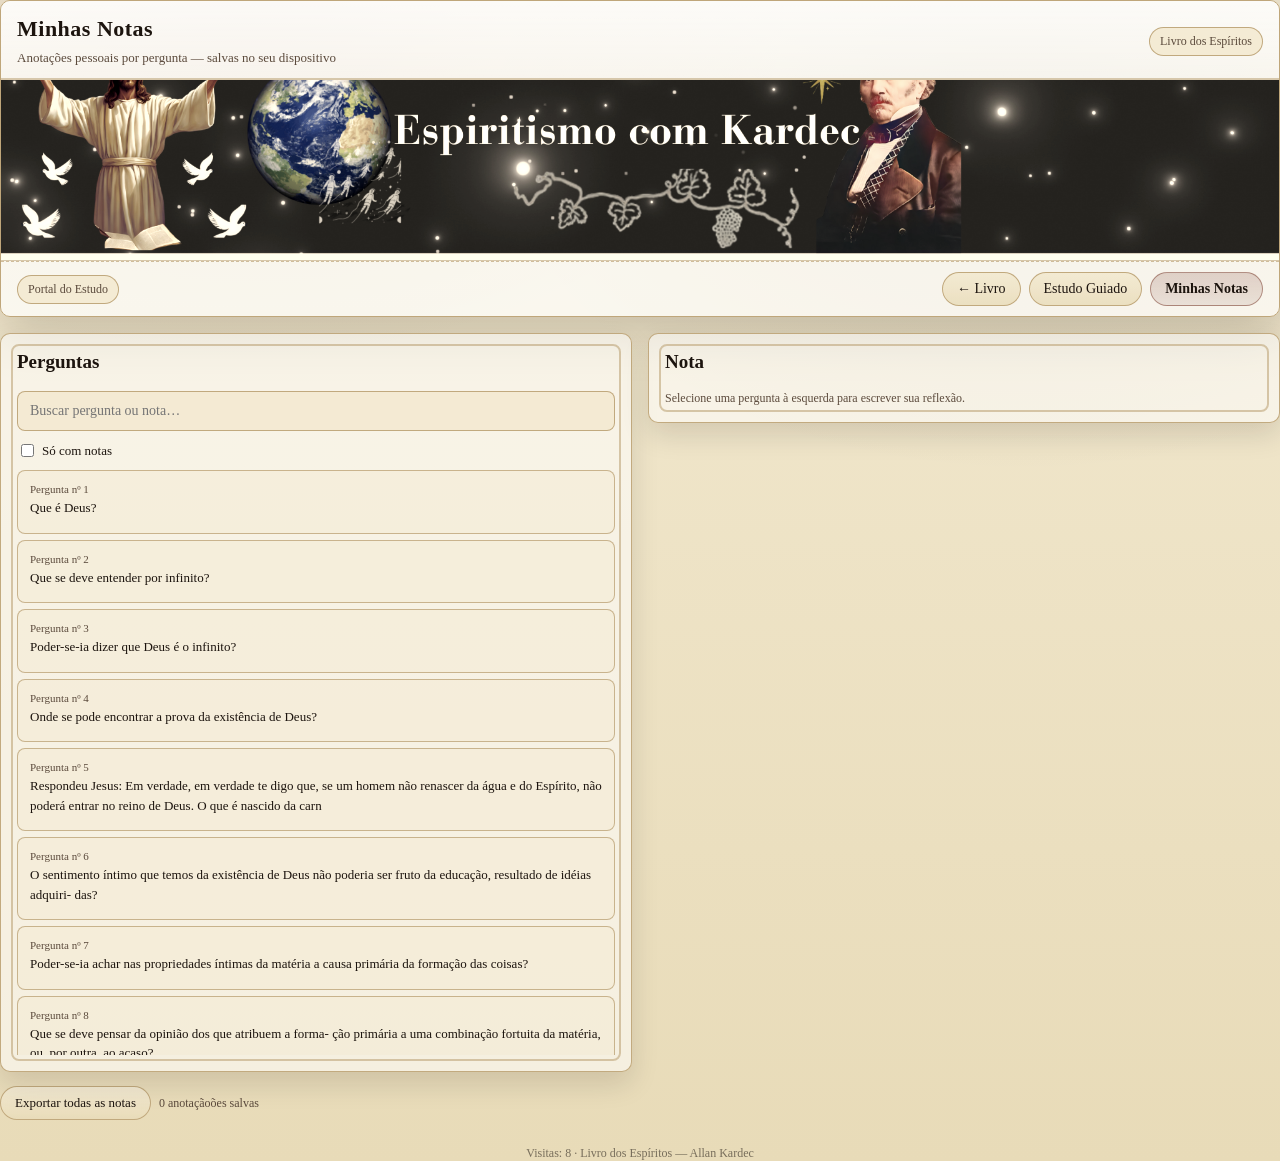
<file: notas.html>
<!doctype html>
<html lang="pt-br">
<head>
  <meta charset="utf-8"/>
  <meta name="viewport" content="width=device-width, initial-scale=1"/>
  <title>Livro dos Espíritos — Minhas Notas</title>
  <link rel="stylesheet" href="assets/css/styles.css"/>
</head>
<body>
  <div class="container">
    <div class="header">
      <div class="header-top">
        <div class="brand">
          <h1>Minhas Notas</h1>
          <div class="sub">Anotações pessoais por pergunta — salvas no seu dispositivo</div>
        </div>
        <span class="badge">Livro dos Espíritos</span>
      </div>
      <div class="banner-wrap">
        <img src="assets/img/banner.png" alt="Banner"/>
      </div>
      <div class="nav">
        <div class="badge">Portal do Estudo</div>
        <div class="links">
          <a class="button" href="index.html">← Livro</a>
          <a class="button" href="estudo.html">Estudo Guiado</a>
          <a class="button active-page" href="notas.html">Minhas Notas</a>
        </div>
      </div>
    </div>

    <div class="grid" style="margin-top:16px;align-items:start">
      <!-- Left: question list + search -->
      <div class="card" style="grid-column:1">
        <div class="card-h">
          <h2>Perguntas</h2>
        </div>
        <div class="card-b">
          <div style="margin-bottom:10px">
            <input type="search" id="nt-busca" placeholder="Buscar pergunta ou nota…"/>
          </div>
          <div style="display:flex;gap:8px;margin-bottom:10px">
            <label style="display:flex;align-items:center;gap:5px;font-size:13px;cursor:pointer">
              <input type="checkbox" id="nt-so-notas" style="width:auto;accent-color:var(--accent)"/>
              Só com notas
            </label>
          </div>
          <div id="nt-lista" class="list" style="gap:6px;max-height:65vh;overflow-y:auto"></div>
        </div>
      </div>

      <!-- Right: note editor -->
      <div class="card" id="nt-editor-card" style="grid-column:2;position:sticky;top:16px">
        <div class="card-h">
          <h2>Nota</h2>
        </div>
        <div class="card-b">
          <div id="nt-editor-vazio" class="small" style="color:var(--muted)">
            Selecione uma pergunta à esquerda para escrever sua reflexão.
          </div>
          <div id="nt-editor" class="nota-editor" style="display:none">
            <div class="nota-title" id="nt-num-label"></div>
            <div class="sub" id="nt-q-label" style="margin-bottom:8px;line-height:1.6"></div>
            <textarea id="nt-textarea" placeholder="Escreva sua reflexão, pensamento ou comentário…" rows="8"></textarea>
            <div style="display:flex;gap:8px;align-items:center;flex-wrap:wrap">
              <button class="button" id="nt-salvar">Salvar</button>
              <button class="button" id="nt-apagar" style="font-size:13px">Apagar nota</button>
              <a class="button" id="nt-ler-link" href="#" style="font-size:13px">Ler no livro</a>
              <span id="nt-saved-msg" style="display:none;font-size:12px;color:var(--muted)">Salva ✓</span>
            </div>
          </div>
        </div>
      </div>
    </div>

    <div style="margin-top:14px;display:flex;gap:8px;flex-wrap:wrap">
      <button class="button" id="nt-exportar" style="font-size:13px">Exportar todas as notas</button>
      <span id="nt-total-notas" class="small" style="align-self:center"></span>
    </div>

    <div class="footer"><span id="visitas">Visitas: —</span> · Livro dos Espíritos — Allan Kardec</div>
  </div>

  <script src="data/livro_dos_espiritos_data.js"></script>
  <script type="module">
    import { initNotas } from "./js/notas.js";
    import { initVisitas } from "./js/visitas.js";
    initNotas();
    initVisitas();
  </script>
</body>
</html>
</file>
<file: assets/css/styles.css>
:root{
  --ink:#1c140e;
  --muted:#5b4a3c;
  --paper:#f3ead2;
  --paper2:#e8dbb8;
  --border:#bfa67a;
  --accent:#6e2b1b;
  --max:960px;
  --radius:10px;
  --shadow:0 18px 48px rgba(20,10,0,.18);
}
*,*::before,*::after{box-sizing:border-box}
html{scroll-behavior:smooth}
body{
  margin:0;
  color:var(--ink);
  font-family:"Times New Roman",Times,Georgia,"Palatino Linotype",Palatino,serif;
  background:
    radial-gradient(900px 600px at 20% 0%,rgba(110,43,27,.10),transparent 60%),
    radial-gradient(900px 600px at 80% 10%,rgba(28,20,14,.08),transparent 60%),
    linear-gradient(180deg,var(--paper) 0%,var(--paper2) 100%);
  min-height:100%;
}
h1,h2,h3{line-height:1.3;font-weight:700}
a{color:var(--link);text-decoration:none}
a:hover{text-decoration:underline}
p{margin:0 0 12px}

/* ── Header ── */
.header{
  border:1px solid var(--border);border-radius:var(--radius);
  background:rgba(255,255,255,.55);box-shadow:var(--shadow);overflow:hidden;
}
.header-top{
  padding:14px 16px 10px;display:flex;gap:14px;align-items:center;flex-wrap:wrap;
  border-bottom:1px solid rgba(191,166,122,.6);
  background:linear-gradient(180deg,rgba(255,255,255,.7),rgba(255,255,255,.35));
}
.brand{flex:1;min-width:200px}
.brand h1{margin:0;font-size:22px;letter-spacing:.5px}
.brand .sub{margin-top:4px;font-size:13px;color:var(--muted)}
.badge{
  font-size:12px;padding:6px 10px;border-radius:999px;
  border:1px solid rgba(191,166,122,.95);background:rgba(243,234,210,.92);color:var(--muted);
}
.banner-wrap{border-top:1px solid rgba(191,166,122,.55);border-bottom:1px solid rgba(191,166,122,.55)}
.banner-wrap img{
  width:100%;height:180px;display:block;object-fit:cover;object-position:center 55%;
  filter:sepia(.35) contrast(1.05) saturate(.9);
}
@media(max-width:640px){.banner-wrap img{height:110px}}
.nav{
  padding:10px 16px;display:flex;gap:10px;flex-wrap:wrap;
  align-items:center;justify-content:space-between;
  background:rgba(255,255,255,.28);border-top:1px dashed rgba(191,166,122,.7);
}
.links{display:flex;gap:8px;flex-wrap:wrap}
.button{
  display:inline-flex;align-items:center;justify-content:center;
  padding:8px 14px;border-radius:999px;
  border:1px solid rgba(191,166,122,.95);
  background:linear-gradient(180deg,rgba(243,234,210,.98),rgba(232,219,184,.86));
  color:var(--ink);font-size:14px;cursor:pointer;
  font-family:inherit;
}
.button:hover{text-decoration:none;background:linear-gradient(180deg,rgba(255,248,230,.98),rgba(243,234,210,.86))}
.button.active-page{background:linear-gradient(180deg,rgba(110,43,27,.18),rgba(110,43,27,.10));border-color:rgba(110,43,27,.45);font-weight:700}

/* ── Grid / Card ── */
.grid{display:grid;grid-template-columns:1fr 1fr;gap:16px;margin-top:18px}
@media(max-width:720px){.grid{grid-template-columns:1fr}}
.grid3{display:grid;grid-template-columns:1fr 1fr 1fr;gap:14px;margin-top:16px}
@media(max-width:720px){.grid3{grid-template-columns:1fr 1fr}}
@media(max-width:460px){.grid3{grid-template-columns:1fr}}
.card{
  border:1px solid rgba(191,166,122,.95);border-radius:var(--radius);
  background:rgba(255,255,255,.55);box-shadow:0 12px 28px rgba(20,10,0,.12);
  overflow:hidden;position:relative;
}
.card:before{
  content:"";position:absolute;inset:10px;
  border:2px double rgba(191,166,122,.6);border-radius:8px;pointer-events:none;
}
.card-h{padding:16px 16px 0;position:relative}
.card-b{padding:16px;position:relative}
h2{margin:0;font-size:19px}
h3{margin:0 0 10px;font-size:16px;color:var(--muted)}
p{margin:10px 0 0;color:var(--muted);line-height:1.7;font-size:14px}

/* ── Quote ── */
.quote{
  padding:16px;border-radius:8px;
  border:1px solid rgba(191,166,122,.95);
  background:linear-gradient(180deg,rgba(243,234,210,.92),rgba(232,219,184,.70));
}
.quote .txt{font-size:17px;line-height:1.8}
.dropcap::first-letter{
  float:left;font-size:60px;line-height:.9;
  padding:8px 12px 0 0;color:var(--accent);font-weight:700;
}
.quote .ref{margin-top:10px;color:var(--muted);font-size:13px}

/* ── Misc ── */
.small{font-size:12px;color:var(--muted)}
.muted{color:var(--muted)}
.mt{margin-top:16px}

/* ── List / Item ── */
.list{display:flex;flex-direction:column;gap:10px}
.item{
  display:flex;gap:12px;align-items:flex-start;justify-content:space-between;
  padding:12px;border-radius:8px;
  border:1px solid rgba(191,166,122,.95);background:rgba(243,234,210,.56);
}
.meta{display:flex;flex-direction:column;gap:2px;min-width:0;flex:1}
.title{font-weight:700;font-size:14px}
.sub{color:var(--muted);font-size:13px;line-height:1.6}

/* ── Inputs ── */
.row{display:flex;gap:10px;flex-wrap:wrap}
.row>*{flex:1;min-width:220px}
input,select,textarea{
  width:100%;padding:11px 12px;border-radius:8px;
  border:1px solid rgba(191,166,122,.95);background:rgba(243,234,210,.92);
  color:var(--ink);outline:none;
  font-family:"Times New Roman",Times,Georgia,serif;font-size:14px;
}
input:focus,select:focus,textarea:focus{border-color:var(--accent);background:rgba(255,250,238,.95)}
select{cursor:pointer}
textarea{resize:vertical;min-height:120px;line-height:1.7}

/* ── Tabs ── */
.tabs{display:flex;gap:0;margin-bottom:16px;border-bottom:2px solid rgba(191,166,122,.7)}
.tab-btn{
  padding:9px 20px;border-radius:8px 8px 0 0;cursor:pointer;
  border:1px solid transparent;background:transparent;
  font-family:inherit;font-size:14px;color:var(--muted);
  border-bottom:none;position:relative;bottom:-2px;
}
.tab-btn:hover{color:var(--ink)}
.tab-btn.on{
  background:rgba(255,255,255,.75);
  border-color:rgba(191,166,122,.7);border-bottom-color:rgba(255,255,255,.75);
  color:var(--accent);font-weight:700;
}
.tab-pane{display:none}
.tab-pane.on{display:block}

/* ── Reader ── */
.reader{
  padding:20px;border-radius:8px;
  border:1px solid rgba(191,166,122,.95);
  background:linear-gradient(180deg,rgba(255,255,255,.6),rgba(243,234,210,.5));
}
.reader-num{font-size:12px;color:var(--muted);margin-bottom:8px;letter-spacing:.5px}
.reader-q{font-size:18px;font-weight:700;line-height:1.65;margin-bottom:14px;color:var(--ink)}
.reader-r{font-size:15px;line-height:1.8;color:#2d1f14}
.reader-r em,.reader-q em{font-style:italic}
.reader-nav{display:flex;align-items:center;gap:10px;margin-top:16px;flex-wrap:wrap}
.reader-nav .spacer{flex:1}
.reader-jump{display:flex;gap:6px;align-items:center}
.reader-jump input{width:90px;padding:8px 10px;text-align:center}
.reader-part{color:var(--muted);font-size:11px;letter-spacing:.4px;font-style:italic;margin-bottom:4px}

/* ── Note button ── */
.btn-nota{
  display:inline-flex;align-items:center;gap:5px;padding:6px 12px;
  border-radius:999px;border:1px solid rgba(191,166,122,.7);
  background:rgba(243,234,210,.7);color:var(--muted);
  font-family:inherit;font-size:12px;cursor:pointer;
}
.btn-nota:hover{background:rgba(110,43,27,.1);border-color:rgba(110,43,27,.4);color:var(--accent)}
.btn-nota.has-nota{background:rgba(110,43,27,.12);border-color:rgba(110,43,27,.4);color:var(--accent)}

/* ── Home feature cards ── */
.feat-cards{display:grid;grid-template-columns:1fr 1fr;gap:14px;margin-top:18px}
@media(max-width:600px){.feat-cards{grid-template-columns:1fr}}
.feat-card{
  display:block;text-decoration:none;
  padding:20px;border-radius:var(--radius);
  border:1px solid rgba(191,166,122,.95);
  background:rgba(255,255,255,.5);box-shadow:0 8px 20px rgba(20,10,0,.10);
  transition:box-shadow .2s,background .2s;
  position:relative;overflow:hidden;
}
.feat-card:before{
  content:"";position:absolute;inset:8px;
  border:1px double rgba(191,166,122,.5);border-radius:8px;pointer-events:none;
}
.feat-card:hover{text-decoration:none;box-shadow:0 14px 36px rgba(20,10,0,.18);background:rgba(255,255,255,.7)}
.feat-icon{font-size:30px;margin-bottom:10px}
.feat-title{font-size:17px;font-weight:700;color:var(--ink);margin-bottom:4px}
.feat-desc{font-size:13px;color:var(--muted);line-height:1.6}

/* ── Stats ── */
.stats{display:flex;gap:14px;flex-wrap:wrap;margin-top:14px}
.stat{
  flex:1;min-width:100px;text-align:center;padding:12px;
  border-radius:8px;border:1px solid rgba(191,166,122,.7);
  background:rgba(243,234,210,.5);
}
.stat-n{font-size:26px;font-weight:700;color:var(--accent)}
.stat-l{font-size:11px;color:var(--muted);margin-top:2px}

/* ── Progress ── */
.progress-wrap{margin:12px 0}
.progress-label{display:flex;justify-content:space-between;font-size:12px;color:var(--muted);margin-bottom:5px}
.progress-bar{height:10px;border-radius:999px;background:rgba(191,166,122,.35);overflow:hidden;border:1px solid rgba(191,166,122,.5)}
.progress-fill{height:100%;border-radius:999px;background:linear-gradient(90deg,var(--accent),rgba(110,43,27,.6));transition:width .4s}

/* ── Study plan ── */
.plan-option{
  display:flex;align-items:center;gap:10px;padding:12px;border-radius:8px;
  border:1px solid rgba(191,166,122,.8);background:rgba(243,234,210,.5);
  cursor:pointer;margin-bottom:8px;
}
.plan-option input[type=radio]{width:auto;accent-color:var(--accent)}
.plan-option-body{flex:1}
.plan-option-title{font-weight:700;font-size:14px}
.plan-option-sub{font-size:12px;color:var(--muted)}
.plan-option.selected{border-color:rgba(110,43,27,.5);background:rgba(110,43,27,.08)}

/* ── Checklist ── */
.check-item{
  display:flex;align-items:flex-start;gap:10px;padding:10px 12px;
  border-radius:8px;border:1px solid rgba(191,166,122,.8);background:rgba(243,234,210,.5);
}
.check-item input[type=checkbox]{
  width:auto;margin-top:3px;accent-color:var(--accent);cursor:pointer;flex-shrink:0;
}
.check-item.done{opacity:.55;text-decoration:line-through}
.check-item .q-text{font-size:13px;line-height:1.6;flex:1}
.check-item .q-num{font-size:11px;color:var(--muted);white-space:nowrap}

/* ── Notes ── */
.nota-item{
  padding:12px;border-radius:8px;border:1px solid rgba(191,166,122,.8);background:rgba(243,234,210,.5);
  cursor:pointer;
}
.nota-item:hover{background:rgba(255,255,255,.5)}
.nota-item.active{border-color:rgba(110,43,27,.5);background:rgba(255,255,255,.6)}
.nota-item .nota-num{font-size:11px;color:var(--muted)}
.nota-item .nota-q{font-size:13px;line-height:1.5;margin:3px 0}
.nota-item .nota-preview{font-size:12px;color:var(--muted);font-style:italic;line-height:1.5}
.nota-badge{
  display:inline-block;font-size:10px;padding:2px 7px;border-radius:999px;
  border:1px solid rgba(110,43,27,.4);background:rgba(110,43,27,.1);color:var(--accent);
  margin-left:6px;
}
.nota-editor{display:flex;flex-direction:column;gap:10px}
.nota-title{font-weight:700;font-size:15px;margin-bottom:4px}

/* ── Highlights ── */
mark.hl{background:rgba(200,160,40,.35);border-radius:2px;padding:0 1px}

/* ── Spinner ── */
.spinner{
  width:16px;height:16px;border-radius:50%;
  border:2px solid rgba(191,166,122,.5);border-top-color:var(--accent);
  animation:spin .7s linear infinite;display:inline-block;
}
@keyframes spin{to{transform:rotate(360deg)}}

/* ── Table ── */
.table{width:100%;border-collapse:collapse;border-radius:8px;overflow:hidden;border:1px solid rgba(191,166,122,.95);background:rgba(243,234,210,.45)}
.table th,.table td{padding:10px;border-bottom:1px solid rgba(191,166,122,.45);text-align:left;font-size:14px}
.table th{color:var(--muted);font-weight:700;background:rgba(232,219,184,.75)}
.table tr.today td{background:rgba(110,43,27,.10);outline:2px solid rgba(110,43,27,.25);outline-offset:-2px}

/* ── Misc utility ── */
.busca-top{display:flex;gap:8px;align-items:stretch}
.busca-top input{flex:1}
.busca-top select{flex:0 0 auto;width:auto;min-width:140px}
.snip-box{margin-top:8px;display:flex;flex-direction:column;gap:6px}
.snip{
  margin:0;padding:8px 10px;border-radius:6px;font-size:12px;line-height:1.7;
  border-left:3px solid rgba(110,43,27,.45);background:rgba(243,234,210,.65);color:var(--muted);
}
.secao-label{color:var(--muted);font-size:12px;margin-bottom:6px;font-style:italic}
.filtros-wrap{display:grid;grid-template-columns:repeat(auto-fill,minmax(180px,1fr));gap:8px;margin-bottom:6px}
.item-busca{flex-direction:column;align-items:stretch;gap:8px}
@media(min-width:600px){.item-busca{flex-direction:row;align-items:flex-start}}
.sinopse{color:var(--muted);font-size:12px;margin-top:4px;line-height:1.6}
.busca-badges{display:flex;flex-wrap:wrap;gap:6px;align-items:flex-start;justify-content:flex-end;min-width:100px}
.badge-cat{background:rgba(110,43,27,.12);border-color:rgba(110,43,27,.35);color:var(--accent);white-space:nowrap}
.badge-serie{background:rgba(28,80,110,.10);border-color:rgba(28,80,110,.30);color:#1c506e;white-space:nowrap}
.busca-btn-ver{font-size:11px;padding:4px 10px;white-space:nowrap}
.aviso-card{margin-top:12px;background:rgba(243,234,210,.45)}
.aviso-card code{font-size:11px;background:rgba(191,166,122,.25);padding:1px 4px;border-radius:3px}
.code-block{
  margin:6px 0;padding:10px 12px;border-radius:6px;
  border:1px solid rgba(191,166,122,.7);background:rgba(28,20,14,.06);
  font-family:monospace;font-size:12px;color:var(--ink);overflow-x:auto;white-space:pre;
}

/* ── Footer ── */
.footer{margin-top:26px;color:rgba(28,20,14,.55);font-size:12px;text-align:center}
</file>
